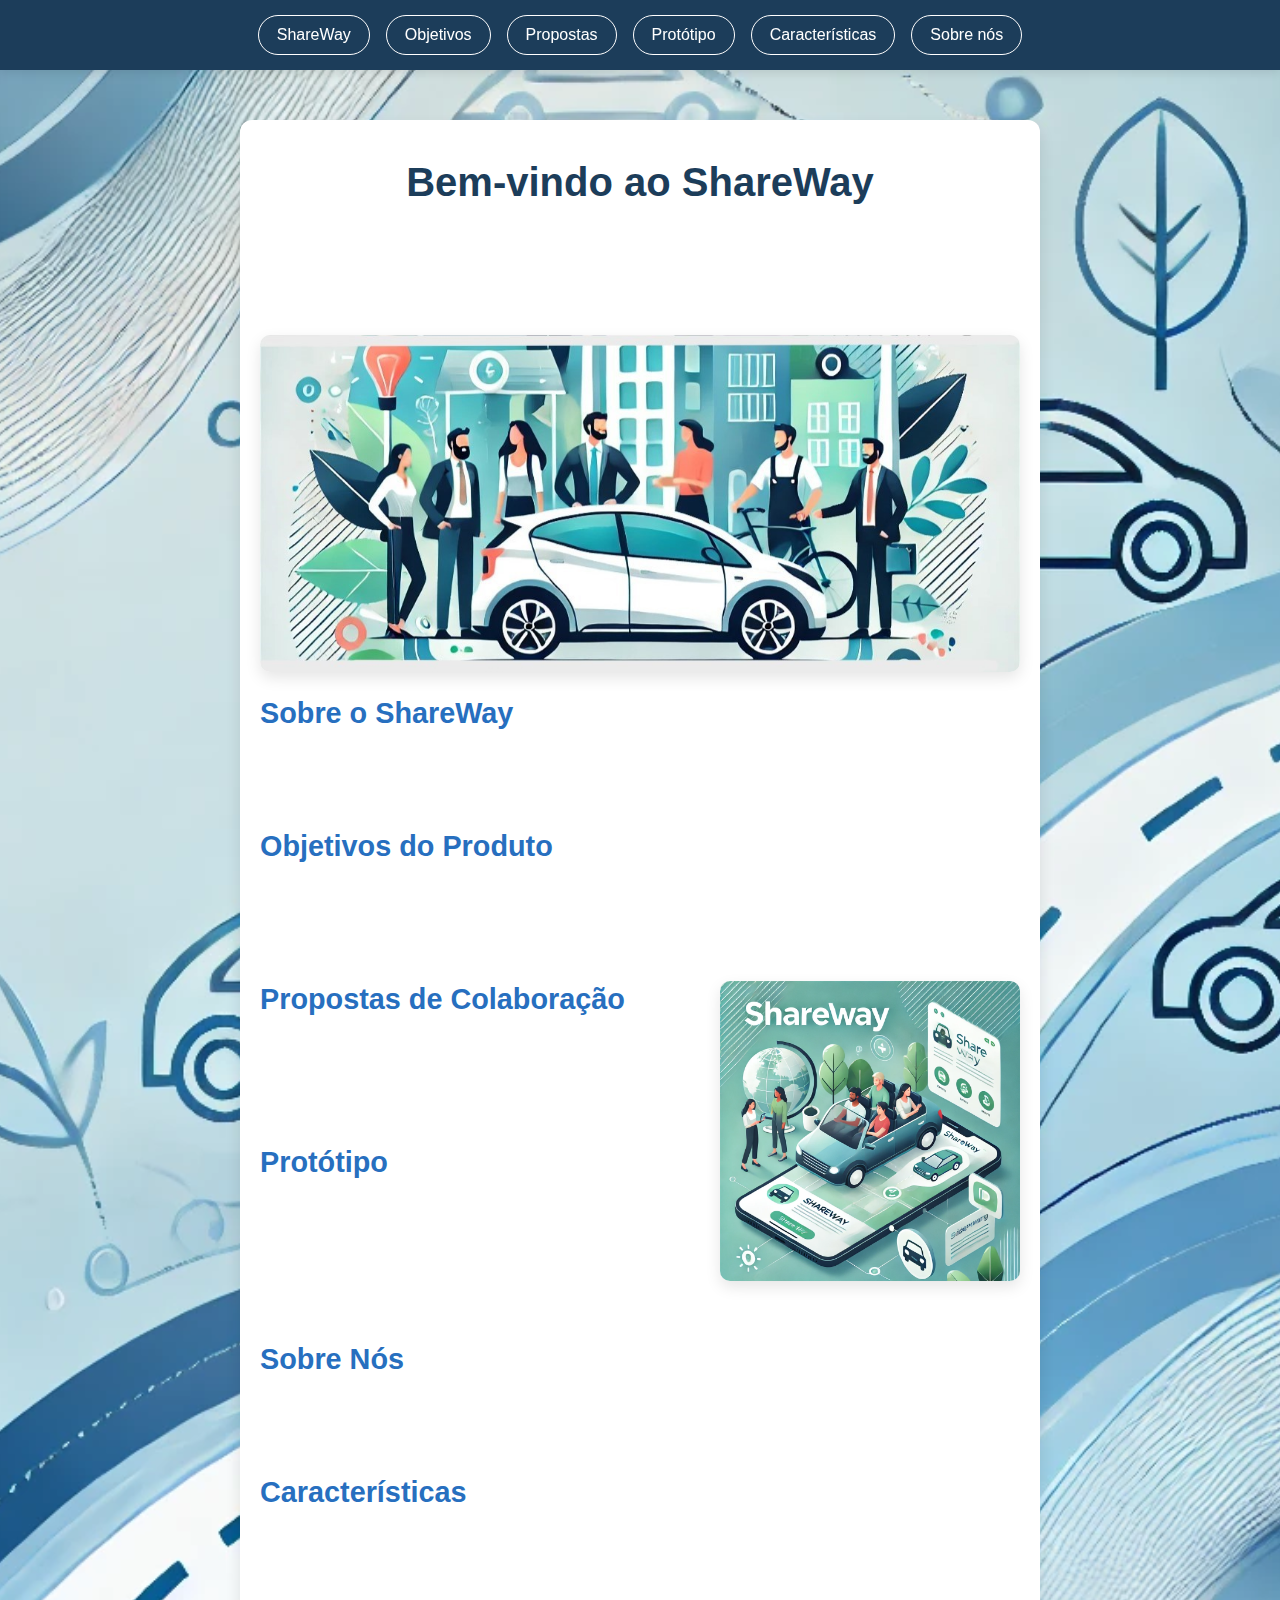
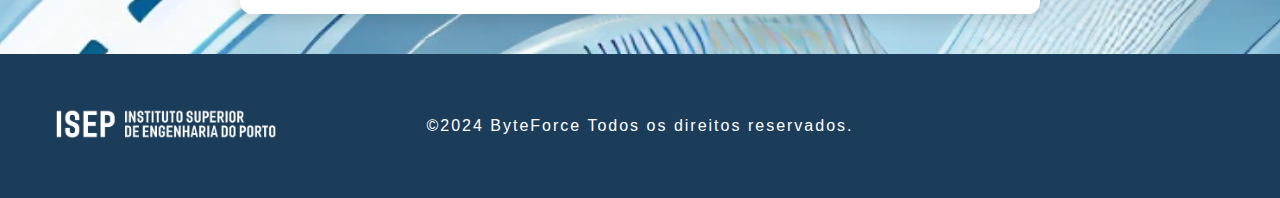
<file: index.html>
<!DOCTYPE html>
<html lang="pt">
  <head>
    <meta charset="UTF-8" />
    <meta name="viewport" content="width=device-width, initial-scale=1.0" />
    <title>ByteForce | Home</title>
    <link rel="stylesheet" href="style.css" />
  </head>

  <body>
    <div class="navbar">
      <a href="ShareWay.html"><button>ShareWay</button></a>
      <a href="objetivo.html"><button>Objetivos</button></a>
      <a href="reciprocidade.html"><button>Propostas</button></a>
      <a href="prototipo.html"><button>Protótipo</button></a>
      <a href="caracteristicas.html"><button>Características</button></a>
      <a href="sobrenos.html"><button>Sobre nós</button></a>
    </div>

    <div class="content">
      <h1>Bem-vindo ao ShareWay</h1>
      <p>
        O ShareWay é um projeto desenvolvido por estudantes de Engenharia Informática do Instituto Superior de Engenharia do Porto (ISEP). 
        O objetivo é criar uma plataforma de carpooling que promova a mobilidade sustentável, a economia 
        colaborativa e o fortalecimento das comunidades.
      </p>
      <img src="../images/imagem 1.jpg" alt="Imagem ilustrativa do projeto" class="center-image" />

      <h2>Sobre o ShareWay</h2>
      <p>
        A plataforma oferece uma solução prática e ecológica, permitindo a partilha de viagens, reduzindo custos, trânsito e impacto ambiental. 
        Saiba mais na secção <a href="ShareWay.html">ShareWay</a>.
      </p>

      <h2>Objetivos do Produto</h2>
      <p>
        Queremos diminuir o trânsito, reduzir as emissões de carbono e fortalecer o sentido de comunidade. 
        Consulte <a href="objetivo.html">Objetivos do Produto</a> para conhecer as nossas metas e visão.
      </p>

      <div class="text-image-container">
        <div class="text-content">

          <h2>Propostas de Colaboração</h2>
          <p>
            Disponibilizamos opções de colaboração para utilizadores com ou sem veículo. 
            Saiba como participar na secção <a href="reciprocidade.html">Propostas.</a>
          </p>

          <h2>Protótipo</h2>
          <p>
            Disponibilizamos também uma pequena pré-visualização de como iria ser o nosso protótipo, 
            para saber mais aceda a <a href="prototipo.html">Protótipo</a>.
          </p>
        </div>
        <img src="../images/imagem 4.webp" alt="Imagem ilustrando colaboração" class="side-image" />
      </div>

      <h2>Sobre Nós</h2>
      <p>
        Somos a ByteForce, uma equipa focada no desenvolvimento de soluções tecnológicas inovadoras. 
        Conheça mais na secção <a href="sobrenos.html">Sobre nós</a>.
      </p>

      <h2>Características</h2>
      <p>
        Descubra as funcionalidades e vantagens da nossa plataforma na secção <a href="caracteristicas.html">Características</a>.
      </p>
    </div>
  </body>

  <footer class="footer">
    <ul>
      <li class="center-text">
        ©2024 ByteForce Todos os direitos reservados.
      </li>
      <li class="right-image">
        <img
          src="../images/isep_wordmark_expanded_white.png"
          height="80px"
          width="271.5px"
        />
      </li>
    </ul>
  </footer>
</html>
</file>
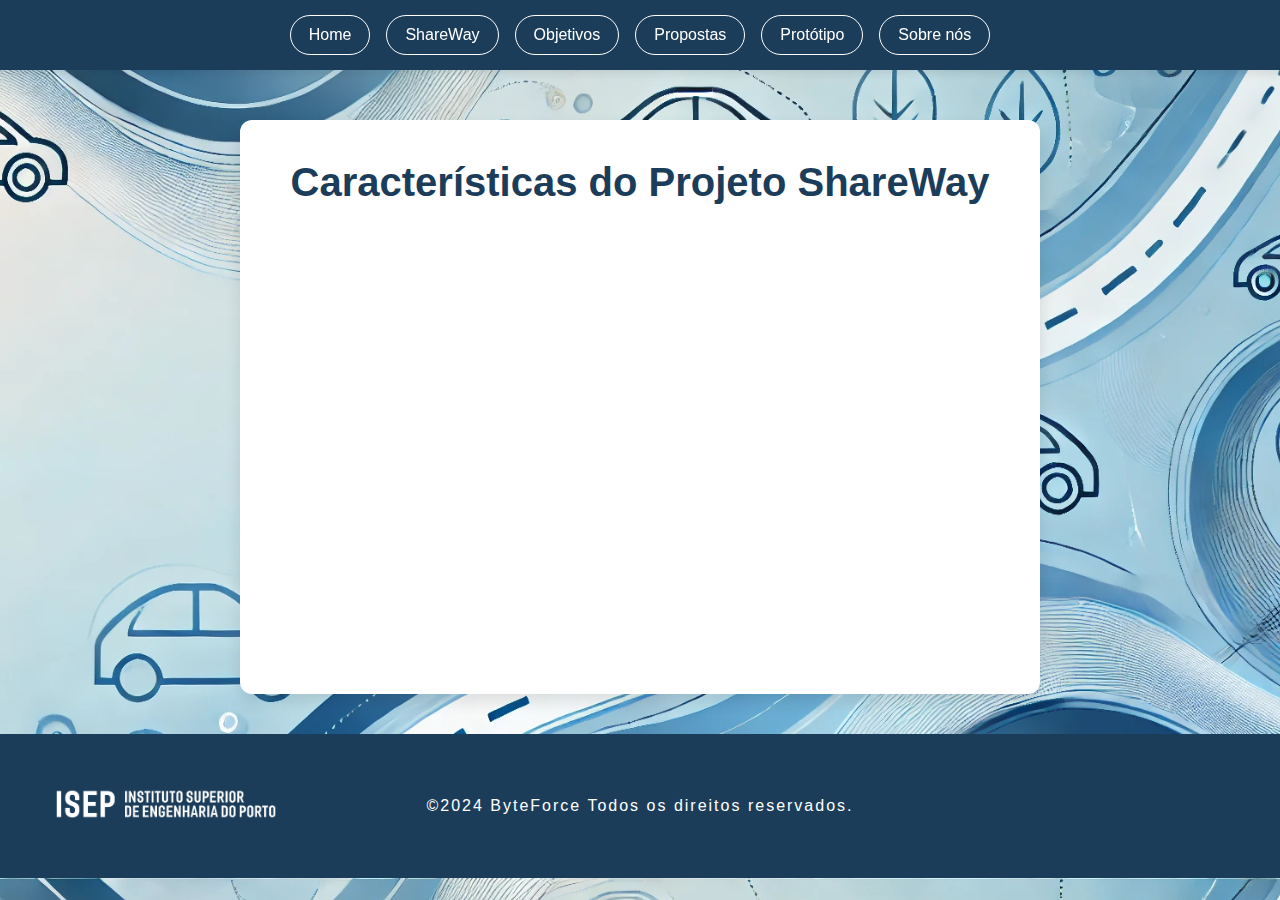
<file: caracteristicas.html>
<!DOCTYPE html>
<html>

<head>
    <meta charset="UTF-8">
    <title>ShareWay/Características</title>
    <link rel="stylesheet" href="style.css">
</head>

<body>
    <div class="navbar">
        <a href="index.html"><button>Home</button></a>
        <a href="ShareWay.html"><button>ShareWay</button></a>
        <a href="objetivo.html"><button>Objetivos</button></a>
        <a href="reciprocidade.html"><button>Propostas</button></a>
        <a href="prototipo.html"><button>Protótipo</button></a>
        <a href="sobrenos.html"><button>Sobre nós</button></a>
    </div>

    <div class="content">
        <h1>Características do Projeto ShareWay</h1>
        <p>
            <strong>Plataforma Mobile</strong>: Conexão entre utilizadores para compartilharem boleias, com registro, localização, planeamento de rotas, avaliações e notificações em tempo real.
        </p>
        <p>
            <strong>Otimização de boleias</strong>: Algoritmos para organizar boleias de forma eficiente, tendo em conta rotas, número de passageiros, horários e locais.
        </p>
        <p>
            <strong>Inteligência Artificial</strong>: Sugestões personalizadas de boleias com base no histórico e preferências dos utilizadores, além de previsão de procura.
        </p>
        <p>
            <strong>Segurança e Privacidade</strong>: Verificações rigorosas para motoristas, como confirmação de identidade com reconhecimento facial, histórico de avaliações 
            e verificação de antecedentes. Criptografia e políticas de privacidade asseguram a proteção dos dados dos utilizadores.
        </p>
        <p>
            <strong>Escalabilidade na Nuvem</strong>: Arquitetura distribuída para suportar um grande número de utilizadores, garantindo fiabilidade e eficiência.
        </p>
    </div>
</body>
<footer class="footer">
    <ul>
        <li class="center-text">©2024 ByteForce Todos os direitos reservados.</li>
        <li class="right-image"><img src="../images/isep_wordmark_expanded_white.png" height="80px" width="271.5px"></li>
    </ul>
</footer>

</html>
</file>
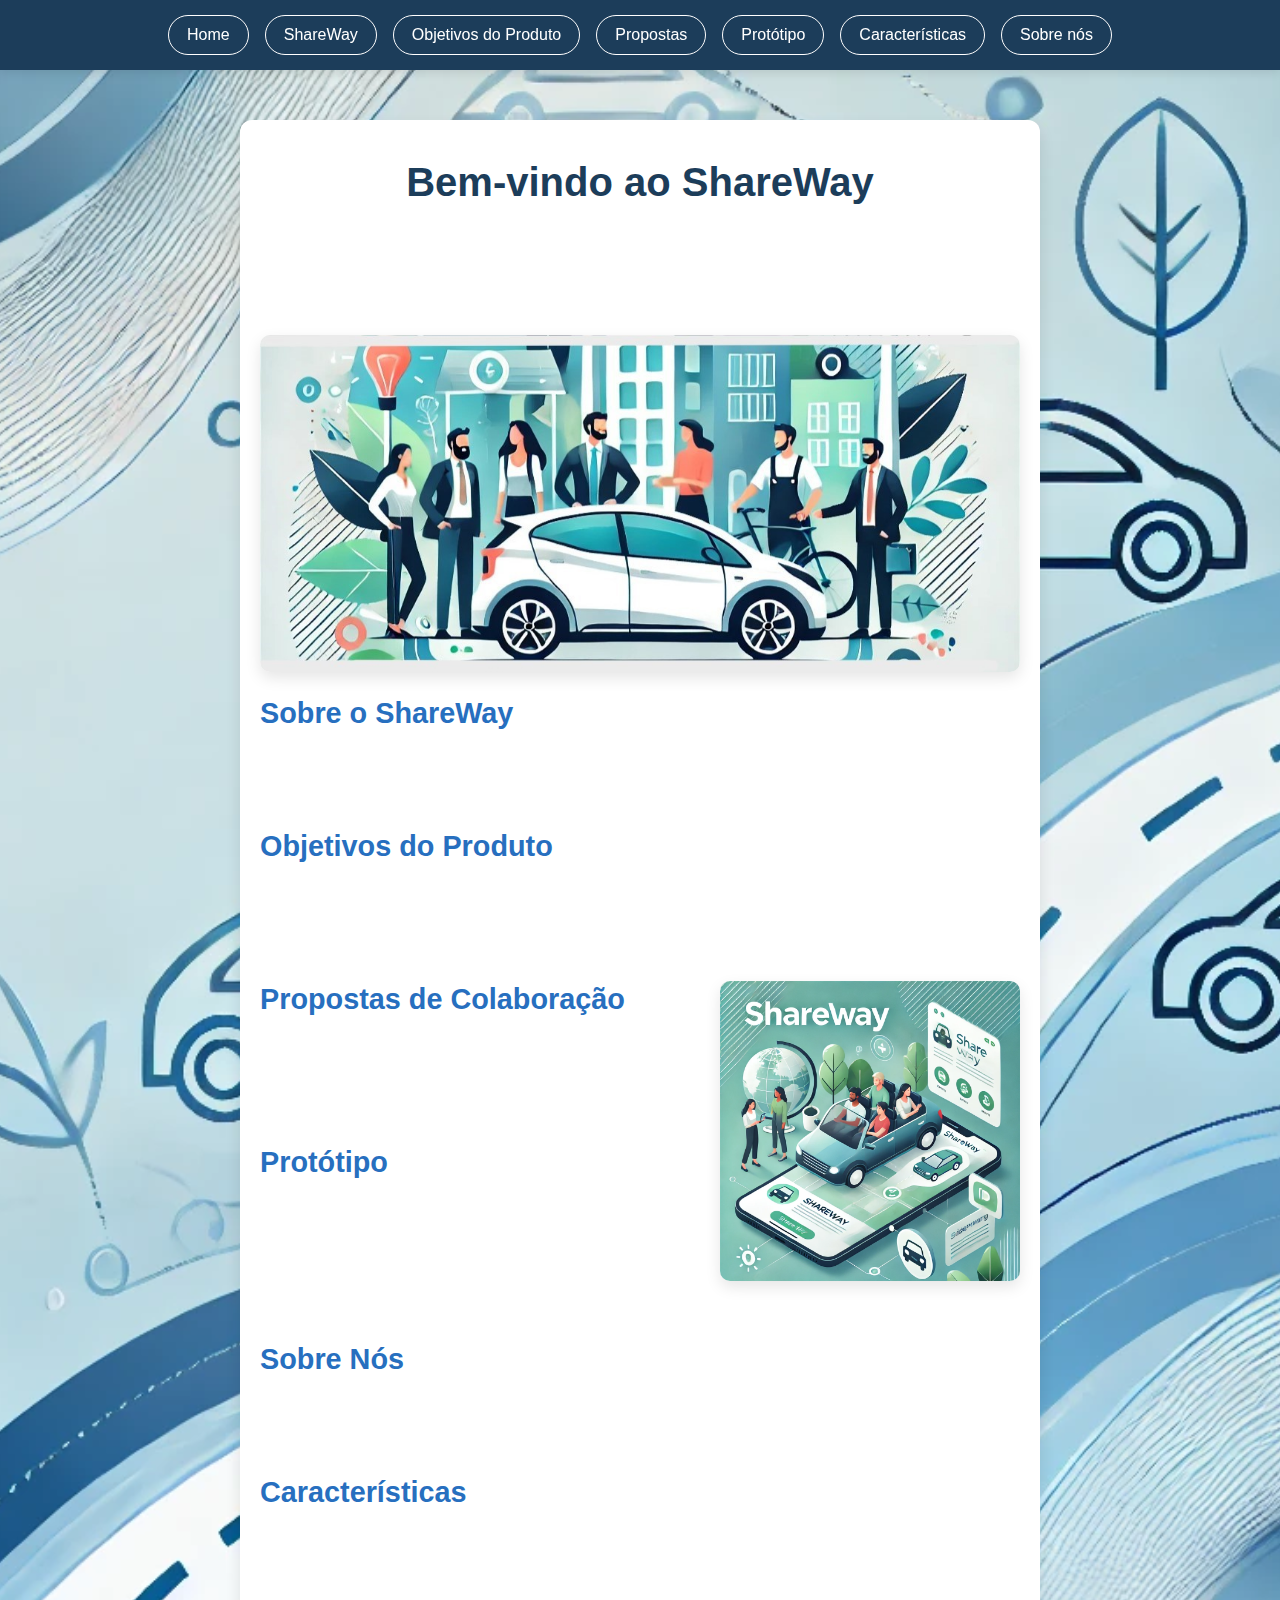
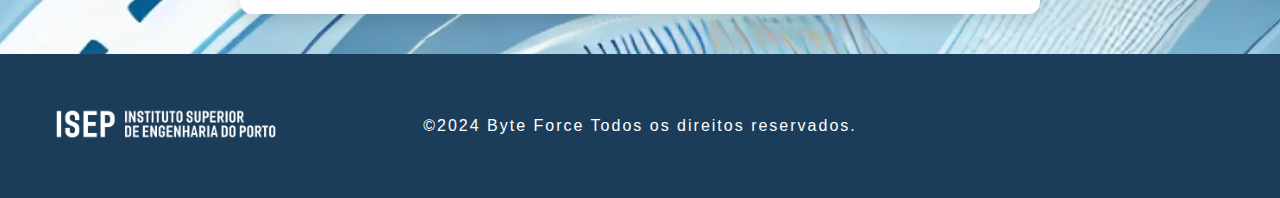
<file: home.html>
<!DOCTYPE html>
<html lang="pt">
  <head>
    <meta charset="UTF-8" />
    <meta name="viewport" content="width=device-width, initial-scale=1.0" />
    <title>ByteForce | Home</title>
    <link rel="stylesheet" href="style.css" />
  </head>

  <body>
    <div class="navbar">
      <a href="home.html"><button>Home</button></a>
      <a href="ShareWay.html"><button>ShareWay</button></a>
      <a href="objetivo.html"><button>Objetivos do Produto</button></a>
      <a href="reciprocidade.html"><button>Propostas</button></a>
      <a href="prototipo.html"><button>Protótipo</button></a>
      <a href="caracteristicas.html"><button>Características</button></a>
      <a href="sobrenos.html"><button>Sobre nós</button></a>
    </div>

    <div class="content">
      <h1>Bem-vindo ao ShareWay</h1>
      <p>
        O ShareWay é um projeto desenvolvido por estudantes de Engenharia Informática do Instituto Superior de Engenharia do Porto (ISEP). 
        O objetivo é criar uma plataforma de carpooling que promova a mobilidade sustentável, a economia 
        colaborativa e o fortalecimento das comunidades.
      </p>
      <img src="../images/imagem 1.jpg" alt="Imagem ilustrativa do projeto" class="center-image" />

      <h2>Sobre o ShareWay</h2>
      <p>
        A plataforma oferece uma solução prática e ecológica, permitindo a partilha de viagens, reduzindo custos, trânsito e impacto ambiental. 
        Saiba mais na secção <a href="ShareWay.html">ShareWay</a>.
      </p>

      <h2>Objetivos do Produto</h2>
      <p>
        Queremos diminuir o trânsito, reduzir as emissões de carbono e fortalecer o sentido de comunidade. 
        Consulte <a href="objetivo.html">Objetivos do Produto</a> para conhecer as nossas metas e visão.
      </p>

      <div class="text-image-container">
        <div class="text-content">

          <h2>Propostas de Colaboração</h2>
          <p>
            Disponibilizamos opções de colaboração para utilizadores com ou sem veículo. 
            Saiba como participar na secção <a href="reciprocidade.html">Propostas.</a>
          </p>

          <h2>Protótipo</h2>
          <p>
            Disponibilizamos também uma pequena pré-visualização de como iria ser o nosso protótipo, 
            para saber mais aceda a <a href="prototipo.html">Protótipo</a>.
          </p>
        </div>
        <img src="../images/imagem 4.webp" alt="Imagem ilustrando colaboração" class="side-image" />
      </div>

      <h2>Sobre Nós</h2>
      <p>
        Somos a ByteForce, uma equipa focada no desenvolvimento de soluções tecnológicas inovadoras. 
        Conheça mais na secção <a href="sobrenos.html">Sobre nós</a>.
      </p>

      <h2>Características</h2>
      <p>
        Descubra as funcionalidades e vantagens da nossa plataforma na secção <a href="caracteristicas.html">Características</a>.
      </p>
    </div>
  </body>

  <footer class="footer">
    <ul>
      <li class="center-text">
        ©2024 Byte Force Todos os direitos reservados.
      </li>
      <li class="right-image">
        <img
          src="../images/isep_wordmark_expanded_white.png"
          height="80px"
          width="271.5px"
        />
      </li>
    </ul>
  </footer>
</html>
</file>
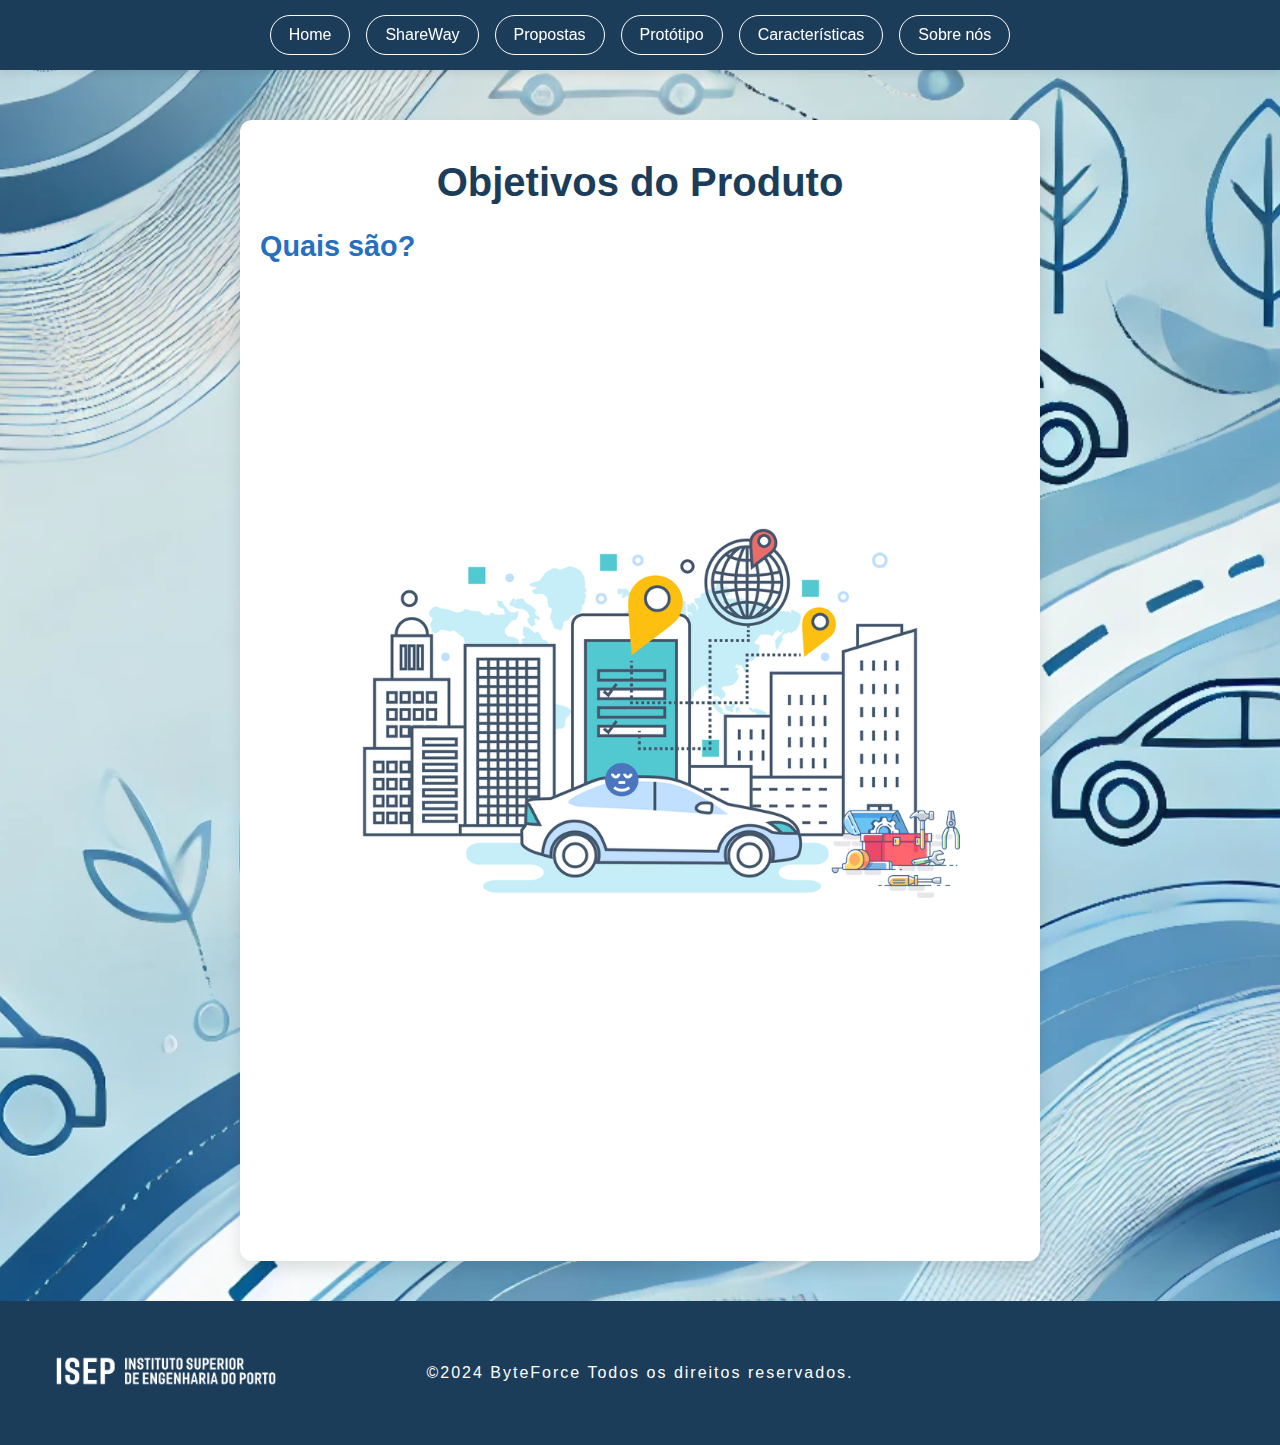
<file: objetivo.html>
<!DOCTYPE html>
<html lang="pt">

<head>
    <meta charset="UTF-8">
    <meta name="viewport" content="width=device-width, initial-scale=1.0">
    <title>ByteForce | Objetivo</title>
    <link rel="stylesheet" href="style.css">
</head>

<body>
    <div class="navbar">
        <a href="index.html"><button>Home</button></a>
        <a href="ShareWay.html"><button>ShareWay</button></a>
        <a href="reciprocidade.html"><button>Propostas</button></a>
        <a href="prototipo.html"><button>Protótipo</button></a>
        <a href="caracteristicas.html"><button>Características</button></a>
        <a href="sobrenos.html"><button>Sobre nós</button></a>
    </div>

    <div class="content">
        <h1>Objetivos do Produto</h1>
        <h2>Quais são?</h2>
            <p>
                <strong>Atender comunidades específicas</strong>: Focar em trajetos curtos e recorrentes, como os realizados para universidades, empresas e outras comunidades locais, promovendo soluções personalizadas para o dia-a-dia.
            </p>
            <p>
                <strong>Reduzir o trânsito e o impacto ambiental</strong>: Diminuir o número de carros nas ruas ao incentivar o compartilhamento de viagens, reduzindo o congestionamento e as emissões de carbono.
            </p>
            <img src="../images/imagem 3.png" alt="Imagem ilustrando colaboração" width="760px" height="auto"/>
            <p>
                <strong>Oferecer uma alternativa económica e colaborativa</strong>: Facilitar deslocações através da troca de carros/motorista entre os utilizadores, eliminando custos diretos e promovendo uma solução acessível e justa para todos.
            </p>
            <p>
                <strong>Melhorar a qualidade de vida</strong>: Reduzir o tempo perdido no trânsito, permitindo que os utilizadores aproveitem melhor o seu tempo para atividades pessoais ou profissionais.
            </p>
            <p>
                <strong>Promover interações</strong>: Transformar viagens em momentos de interação e apoio mútuo, criando um sentido de comunidade entre os utilizadores.
            </p>
    </div>
</body>
<footer class="footer">
    <ul>
        <li class="center-text">©2024 ByteForce Todos os direitos reservados.</li>
        <li class="right-image"><img src="../images/isep_wordmark_expanded_white.png" height="80px" width="271.5px"></li>
    </ul>
</footer>

</html>
</file>
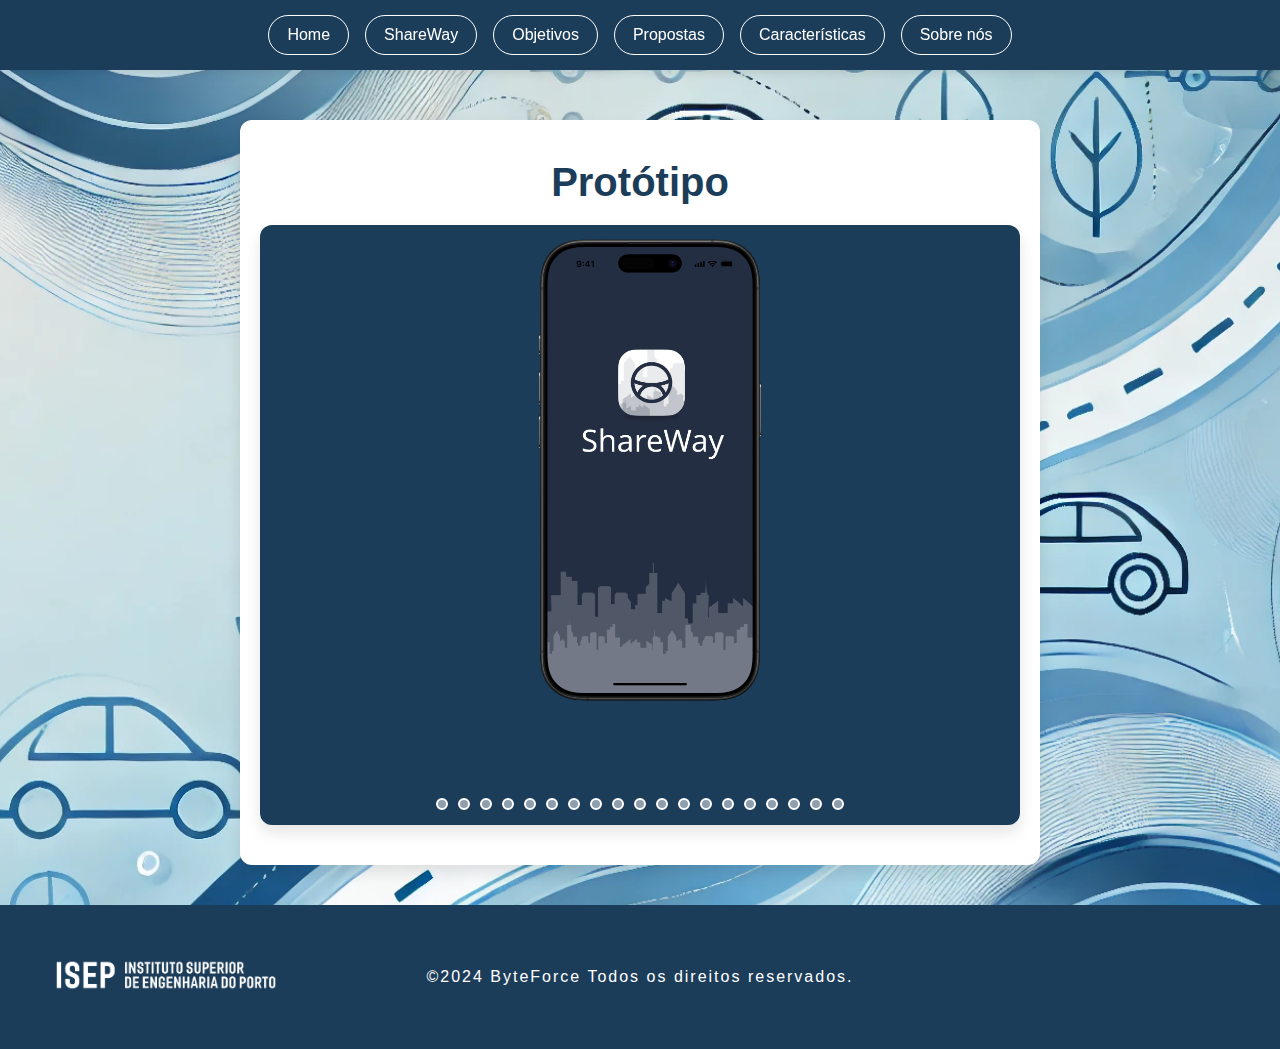
<file: prototipo.html>
<!DOCTYPE html>
<html>

<head>
    <meta charset="UTF-8">
    <title>ShareWay/Financiamento</title>
    <link rel="stylesheet" href="style.css">
</head>

<body>
    <div class="navbar">
        <a href="index.html"><button>Home</button></a>
        <a href="ShareWay.html"><button>ShareWay</button></a>
        <a href="objetivo.html"><button>Objetivos</button></a>
        <a href="reciprocidade.html"><button>Propostas</button></a>
        <a href="caracteristicas.html"><button>Características</button></a>
        <a href="sobrenos.html"><button>Sobre nós</button></a>
    </div>

    <div class="content">
        <h1>Protótipo</h1>
        <div class="carousel">
            <input type="radio" name="carousel" id="item1" checked>
            <input type="radio" name="carousel" id="item2">
            <input type="radio" name="carousel" id="item3">
            <input type="radio" name="carousel" id="item4">
            <input type="radio" name="carousel" id="item5">
            <input type="radio" name="carousel" id="item6">
            <input type="radio" name="carousel" id="item7">
            <input type="radio" name="carousel" id="item8">
            <input type="radio" name="carousel" id="item9">
            <input type="radio" name="carousel" id="item10">
            <input type="radio" name="carousel" id="item11">
            <input type="radio" name="carousel" id="item12">
            <input type="radio" name="carousel" id="item13">
            <input type="radio" name="carousel" id="item14">
            <input type="radio" name="carousel" id="item15">
            <input type="radio" name="carousel" id="item16">
            <input type="radio" name="carousel" id="item17">
            <input type="radio" name="carousel" id="item18">
            <input type="radio" name="carousel" id="item19">

            
            <div class="carousel-container">
                <div class="carousel-item"><img src="../images/Tela Inicial.png" alt="Imagem 1"></div>
                <div class="carousel-item"><img src="../images/Pedir Boleia.png" alt="Imagem 2"></div>
                <div class="carousel-item"><img src="../images/Nice to meet you.png" alt="Imagem 3"></div>
                <div class="carousel-item"><img src="../images/Sign Up.png" alt="Imagem 4"></div>
                <div class="carousel-item"><img src="../images/Sign In.png" alt="Imagem 5"></div>
                <div class="carousel-item"><img src="../images/Home.png" alt="Imagem 6"></div>
                <div class="carousel-item"><img src="../images/Choose Vehicle Type.png" alt="Imagem 7"></div>
                <div class="carousel-item"><img src="../images/GRupo.png" alt="Imagem 8"></div>
                <div class="carousel-item"><img src="../images/Select Driver.png" alt="Imagem 9"></div>
                <div class="carousel-item"><img src="../images/My account.png" alt="Imagem 10"></div>
                <div class="carousel-item"><img src="../images/Side bar.png" alt="Imagem 11"></div>
                <div class="carousel-item"><img src="../images/Chat.png" alt="Imagem 12"></div>
                <div class="carousel-item"><img src="../images/Notificações.png" alt="Imagem 13"></div>
                <div class="carousel-item"><img src="../images/Doação.png" alt="Imagem 14"></div>
                <div class="carousel-item"><img src="../images/Convidar Amigos.png" alt="Imagem 15"></div>
                <div class="carousel-item"><img src="../images/Wallet.png" alt="Imagem 16"></div>
                <div class="carousel-item"><img src="../images/Boleias.png" alt="Imagem 17"></div>
                <div class="carousel-item"><img src="../images/Carro.png" alt="Imagem 18"></div>
                <div class="carousel-item"><img src="../images/Método Pagamento.png" alt="Imagem 19"></div>
            </div>
        
            <div class="carousel-controls">
                <label for="item1" class="control"></label>
                <label for="item2" class="control"></label>
                <label for="item3" class="control"></label>
                <label for="item4" class="control"></label>
                <label for="item5" class="control"></label>
                <label for="item6" class="control"></label>
                <label for="item7" class="control"></label>
                <label for="item8" class="control"></label>
                <label for="item9" class="control"></label>
                <label for="item10" class="control"></label>
                <label for="item11" class="control"></label>
                <label for="item12" class="control"></label>
                <label for="item13" class="control"></label>
                <label for="item14" class="control"></label>
                <label for="item15" class="control"></label>
                <label for="item16" class="control"></label>
                <label for="item17" class="control"></label>
                <label for="item18" class="control"></label>
                <label for="item19" class="control"></label>
            </div>
        </div>
    </div>
</body>
<footer class="footer">
    <ul>
        <li class="center-text">©2024 ByteForce Todos os direitos reservados.</li>
        <li class="right-image"><img src="../images/isep_wordmark_expanded_white.png" height="80px" width="271.5px"></li>
    </ul>
</footer>

</html>
</file>
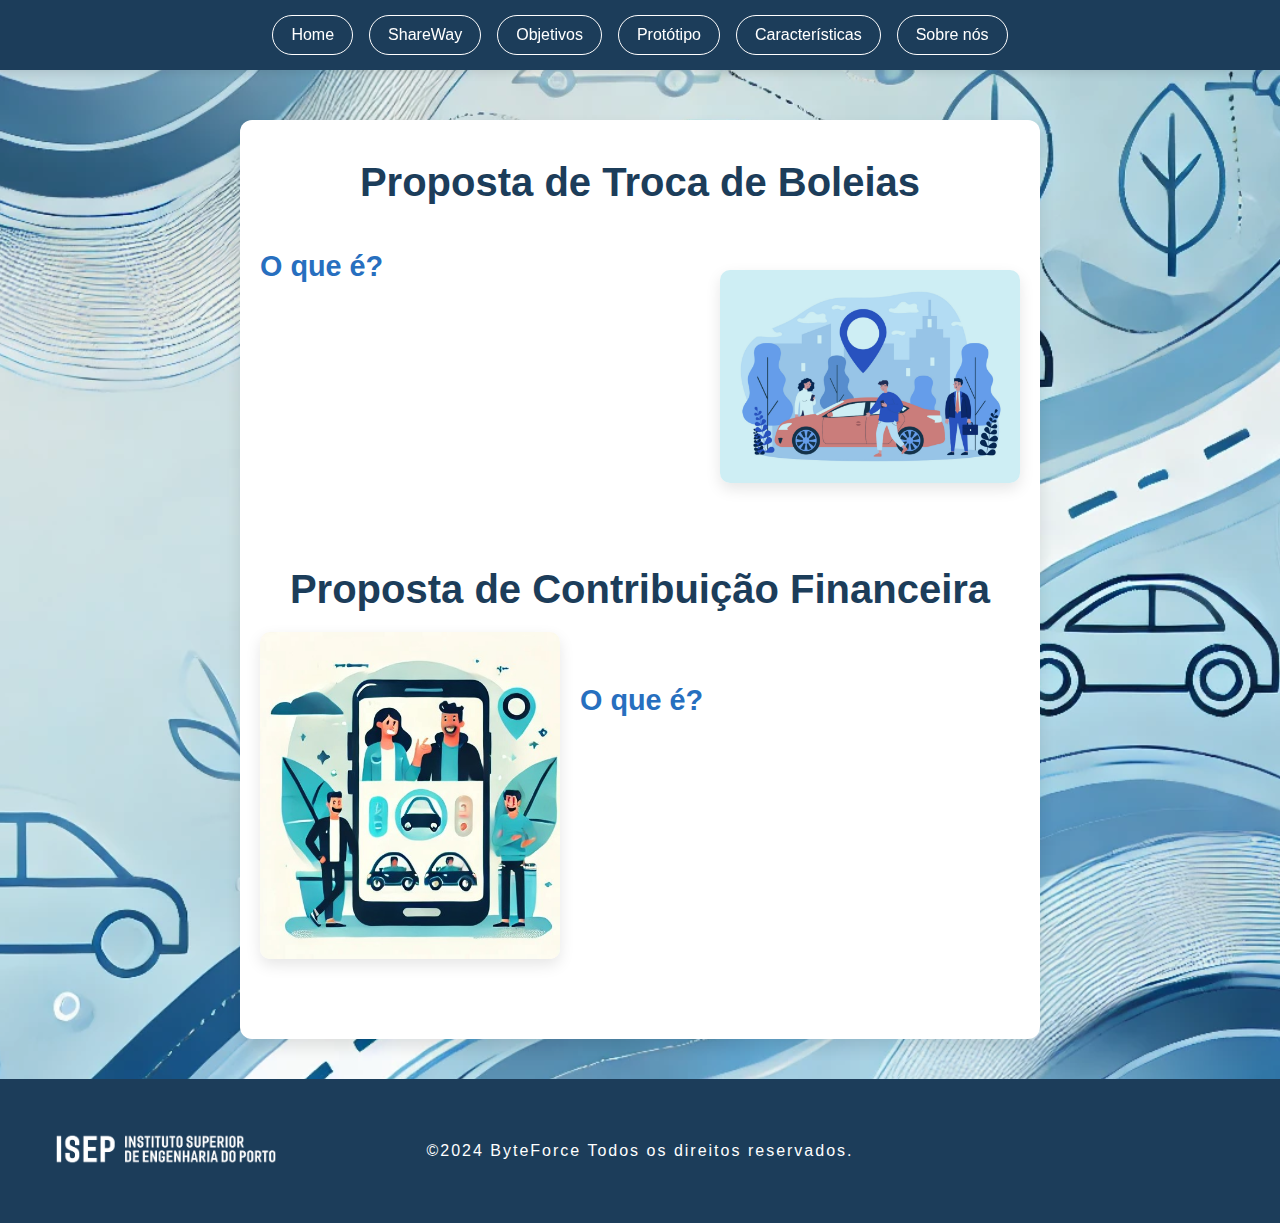
<file: reciprocidade.html>
<!DOCTYPE html>
<html>

<head>
    <meta charset="UTF-8">
    <title>ShareWay/Reciprocidade</title>
    <link rel="stylesheet" href="style.css">
</head>

<body>
    <div class="navbar">
        <a href="index.html"><button>Home</button></a>
        <a href="ShareWay.html"><button>ShareWay</button></a>
        <a href="objetivo.html"><button>Objetivos</button></a>
        <a href="prototipo.html"><button>Protótipo</button></a>
        <a href="caracteristicas.html"><button>Características</button></a>
        <a href="sobrenos.html"><button>Sobre nós</button></a>
    </div>

    <div class="content">
        <h1>Proposta de Troca de Boleias</h1>
        <div class="text-image-container">
            <div class="text-content">
                <h2>O que é?</h2>
                <p>
                    Este modelo incentiva a reciprocidade, permitindo que utilizadores com veículo contribuam como motoristas depois de beneficiarem de boleias. 
                    O sistema oferece até 2 viagens sem a necessidade de oferecer o carro, promovendo um ciclo justo e equilibrado de partilha. Para quem não tem veículo, 
                    existe uma alternativa que assegura a contribuição de todos.
                </p>
            </div>
            <img src="../images/imagem 7.webp" alt="Imagem ilustrando colaboração" class="side-image" />
        </div>
        <h1>Proposta de Contribuição Financeira</h1>
        <div class="text-image-container">
            <img src="../images/imagem 8.jpg" alt="Imagem ilustrando colaboração" class="side-image" />
            <div class="text-content">
                <h2>O que é?</h2>
                <p>
                    Destinada a utilizadores sem carro, esta proposta permite que contribuam financeiramente com uma pequena quantia para apoiar as despesas de combustível e desgaste material. 
                    Assim, todos podem participar de forma justa e ativa, mesmo sem disponibilizar boleias.
                </p>
            </div>
        </div>
    </div>
</body>
<footer class="footer">
    <ul>
        <li class="center-text">©2024 ByteForce Todos os direitos reservados.</li>
        <li class="right-image"><img src="../images/isep_wordmark_expanded_white.png" height="80px" width="271.5px"></li>
    </ul>
</footer>

</html>
</file>
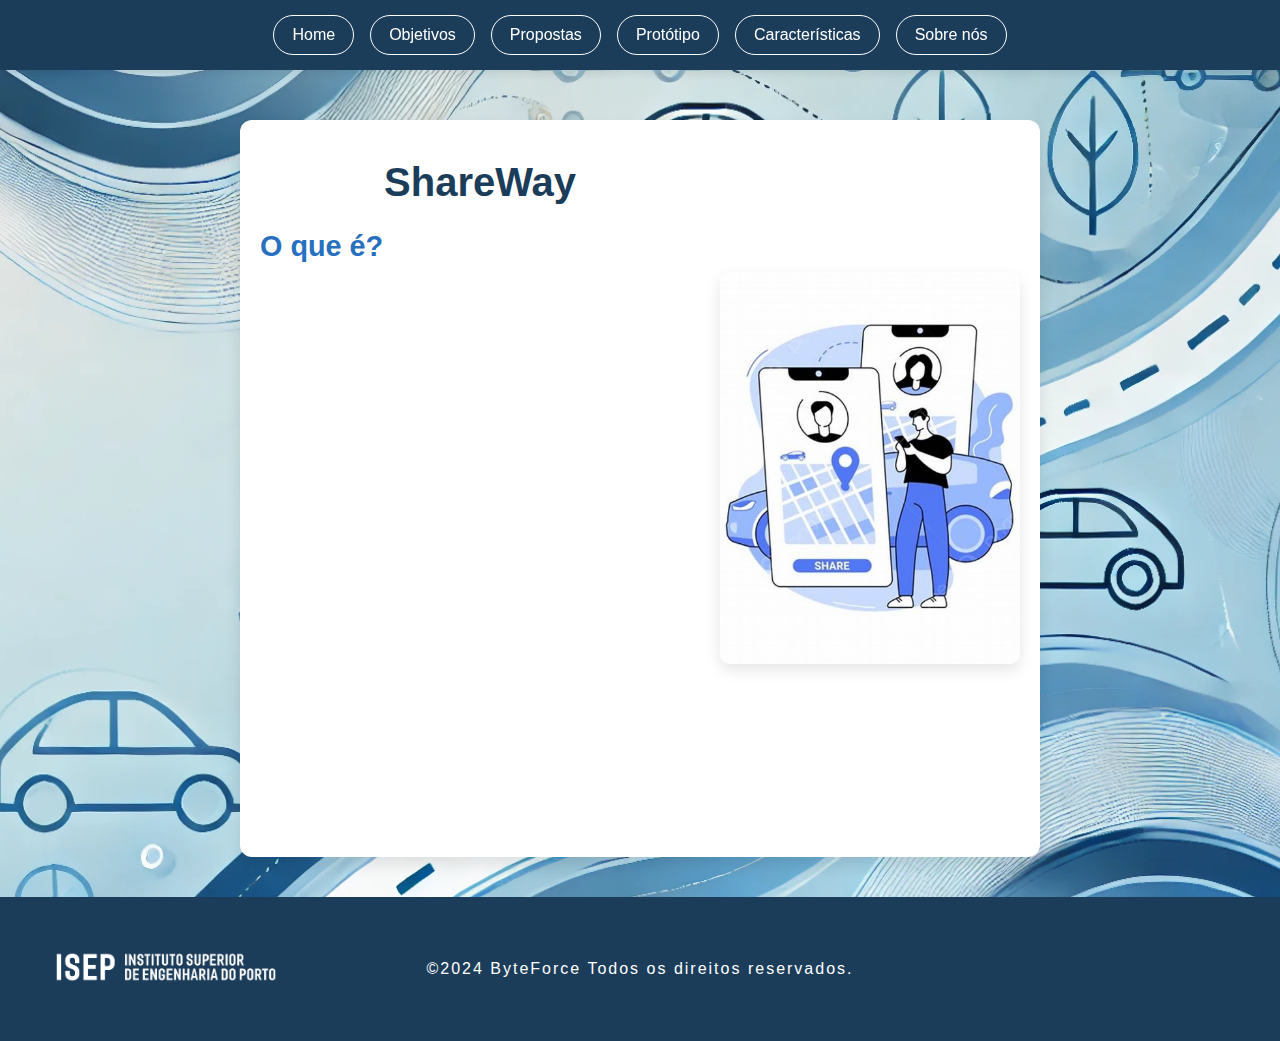
<file: ShareWay.html>
<!DOCTYPE html>
<html>

<head>
    <meta charset="UTF-8">
    <title>ByteForce/ShareWay</title>
    <link rel="stylesheet" href="style.css">
</head>

<body>
    <div class="navbar">
        <a href="index.html"><button>Home</button></a>
        <a href="objetivo.html"><button>Objetivos</button></a>
        <a href="reciprocidade.html"><button>Propostas</button></a>
        <a href="prototipo.html"><button>Protótipo</button></a>
        <a href="caracteristicas.html"><button>Características</button></a>
        <a href="sobrenos.html"><button>Sobre nós</button></a>
    </div>

    <div class="content">
    <div class="text-image-container">
        <div class="text-content">
            <h1>ShareWay</h1>
            <h2>O que é?</h2>
            <p>
                O ShareWay é uma solução de mobilidade sustentável que permite a partilha de viagens entre pessoas com destinos semelhantes, reduzindo custos, trânsito e impacto ambiental. Numa altura em que conveniência, economia e responsabilidade ambiental são prioritárias, o ShareWay surge como uma alternativa prática ao transporte individual.
                <br><br>
                Este serviço é ideal para trabalhadores, estudantes e qualquer pessoa que se desloque regularmente ou ocasionalmente. Ao partilhar viagens, os utilizadores podem dividir despesas como combustível e portagens, beneficiando de deslocações mais confortáveis e menos stressantes. Além disso, o ShareWay promove a criação de uma comunidade colaborativa, ampliando o convívio e as redes de contactos entre passageiros.
            </p>
        </div>
        <img src="../images/image 6.jpg" alt="Imagem ilustrando colaboração" class="side-image" />
      </div>
    </div>
</body>
<footer class="footer">
    <ul>
        <li class="center-text">©2024 ByteForce Todos os direitos reservados.</li>
        <li class="right-image"><img src="../images/isep_wordmark_expanded_white.png" height="80px" width="271.5px"></li>
    </ul>
</footer>

</html>
</file>
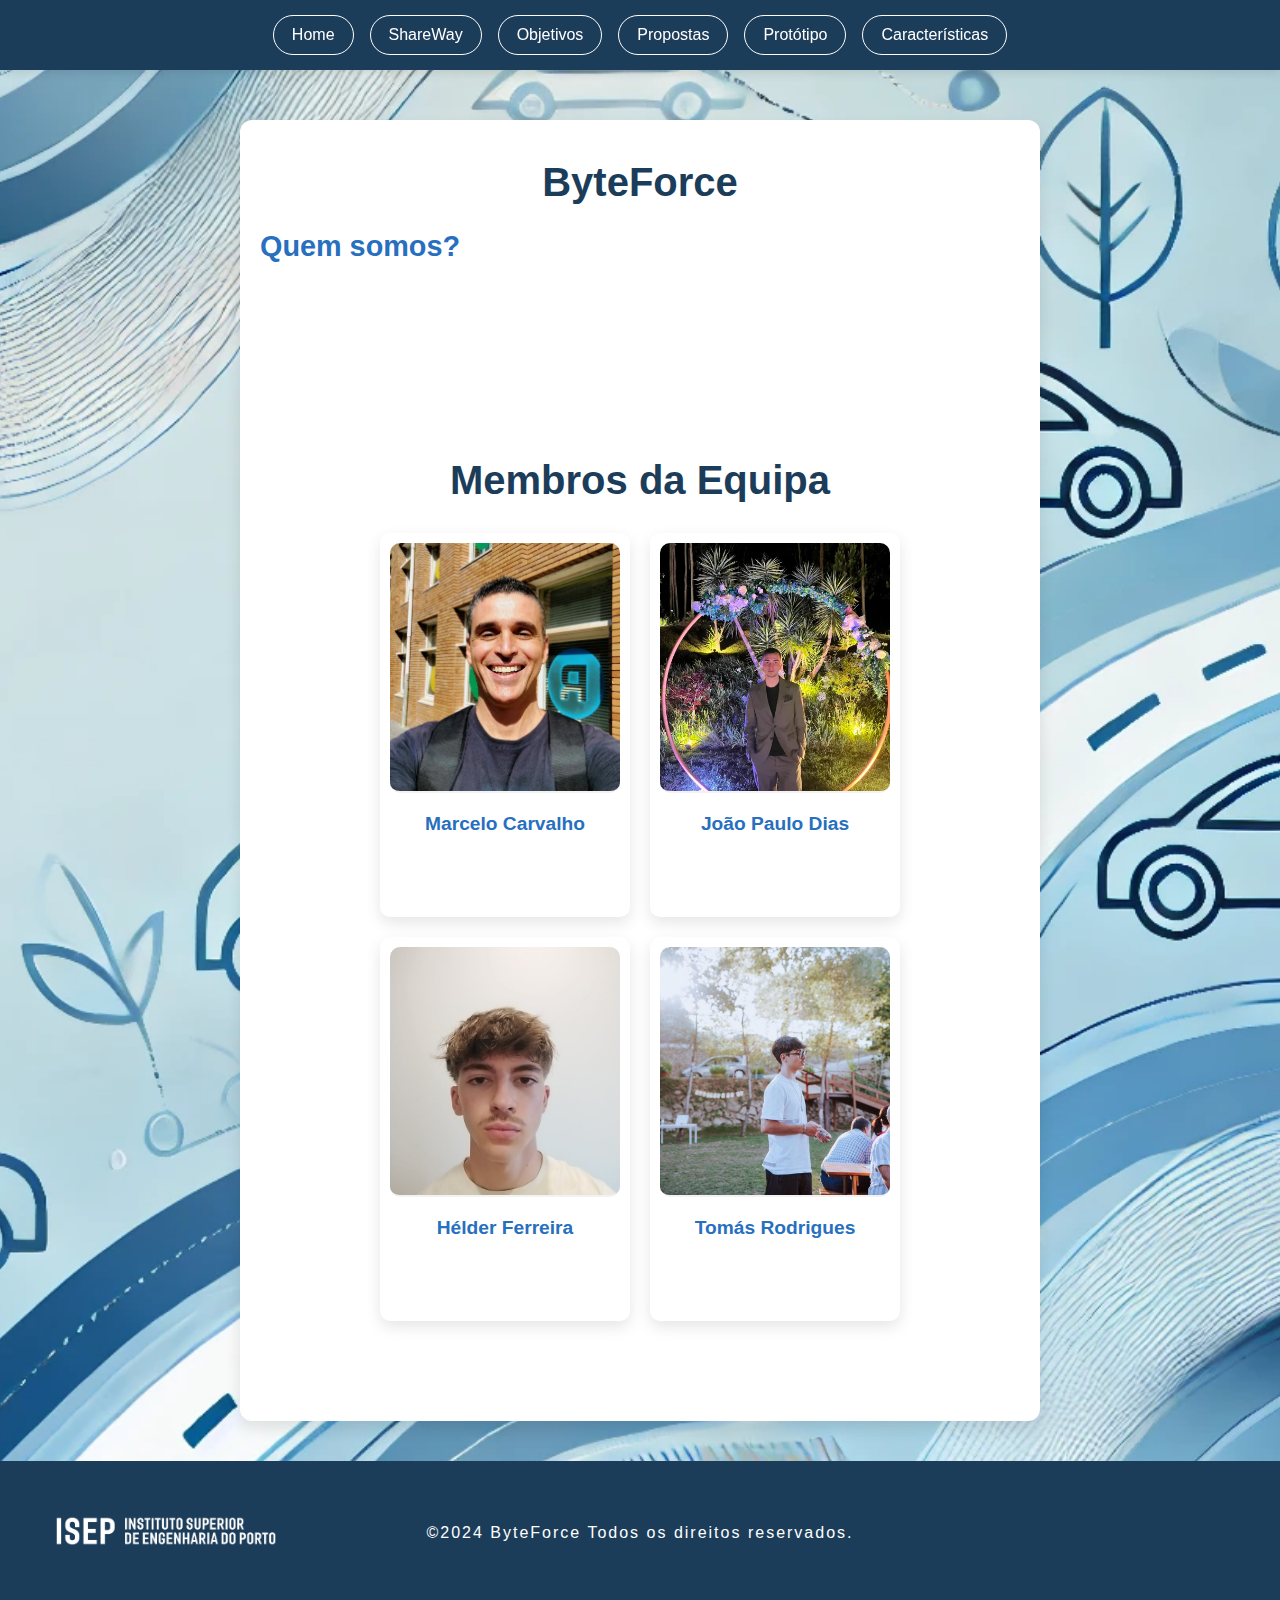
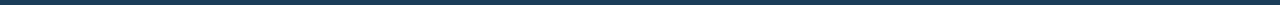
<file: sobrenos.html>
<!DOCTYPE html>
<html>

<head>
    <meta charset="UTF-8">
    <title>ByteForce/SobreNos</title>
    <link rel="stylesheet" href="style.css">
</head>

<body>
    <div class="navbar">
        <a href="index.html"><button>Home</button></a>
        <a href="ShareWay.html"><button>ShareWay</button></a>
        <a href="objetivo.html"><button>Objetivos</button></a>
        <a href="reciprocidade.html"><button>Propostas</button></a>
        <a href="prototipo.html"><button>Protótipo</button></a>
        <a href="caracteristicas.html"><button>Características</button></a>
    </div>

    <div class="content">
        <h1>ByteForce</h1>
        <h2>Quem somos?</h2>
        <p>
            A ByteForce é composta por estudantes da Licenciatura em Engenharia Informática (LEI) do Instituto Superior de Engenharia do Porto (ISEP), 
            unidos pela paixão pela tecnologia e inovação. No contexto da Unidade Curricular de LAPR1, desenvolvemos um projeto que espelha o nosso 
            compromisso com a aprendizagem prática e a criação de soluções eficazes e inovadoras.
        </p>
        <div class="team-section">
            <h1>Membros da Equipa</h1>
            <div class="team-container">
                <div class="team-member">
                    <img src="../images/Marcelo.webp" alt="Integrante 1">
                    <div class="member-info">
                        <h3>Marcelo Carvalho</h3>
                        <p style="    color: #555">1231893</p>
                        <div class="info-overlay">
                            <p style="color: #fff">Pai do Bernardo e da Maria Clara, vivo em Portugal há 3 anos. Após 30 anos na Banca, estou a reinventar-me, unindo minha paixão por tecnologia à mudança de carreira.</p>
                        </div>
                    </div>
                </div>
                <div class="team-member">
                    <img src="../images/Johny.webp" alt="Integrante 2">
                    <div class="member-info">
                        <h3>João Paulo Dias</h3>
                        <p>1240890</p>
                        <div class="info-overlay">
                            <p style="color: #fff">João, um entusiasta dedicado com paixão por aprender e explorar novas ideias, sempre pronto para enfrentar desafios e crescer.</p>
                        </div>
                    </div>
                </div>
                <div class="team-member">
                    <img src="../images/Helder.jfif" alt="Integrante 2">
                    <div class="member-info">
                        <h3>Hélder Ferreira</h3>
                        <p>1240867</p>
                        <div class="info-overlay">
                            <p style="color: #fff">Sou uma pessoa determinada e criativa, com uma visão prática e entusiasmo para transformar ideias em realidade, trazendo assim uma mais valia à equipa.</p>
                        </div>
                    </div>
                </div>
                <div class="team-member">
                    <img src="../images/Tomás.jpg" alt="Integrante 2">
                    <div class="member-info">
                        <h3>Tomás Rodrigues</h3>
                        <p>1240876</p>
                        <div class="info-overlay">
                            <p style="color: #fff">Considero-me uma pessoa empenhada e curiosa, trazendo determinação e criatividade para alcançar novos objetivos e superar desafios.</p>
                        </div>
                    </div>
                </div>
            </div>
        </div>               
    </div>
</body>
<footer class="footer">
    <ul>
        <li class="center-text">©2024 ByteForce Todos os direitos reservados.</li>
        <li class="right-image"><img src="../images/isep_wordmark_expanded_white.png" height="80px" width="271.5px"></li>
    </ul>
</footer>

</html>
</file>
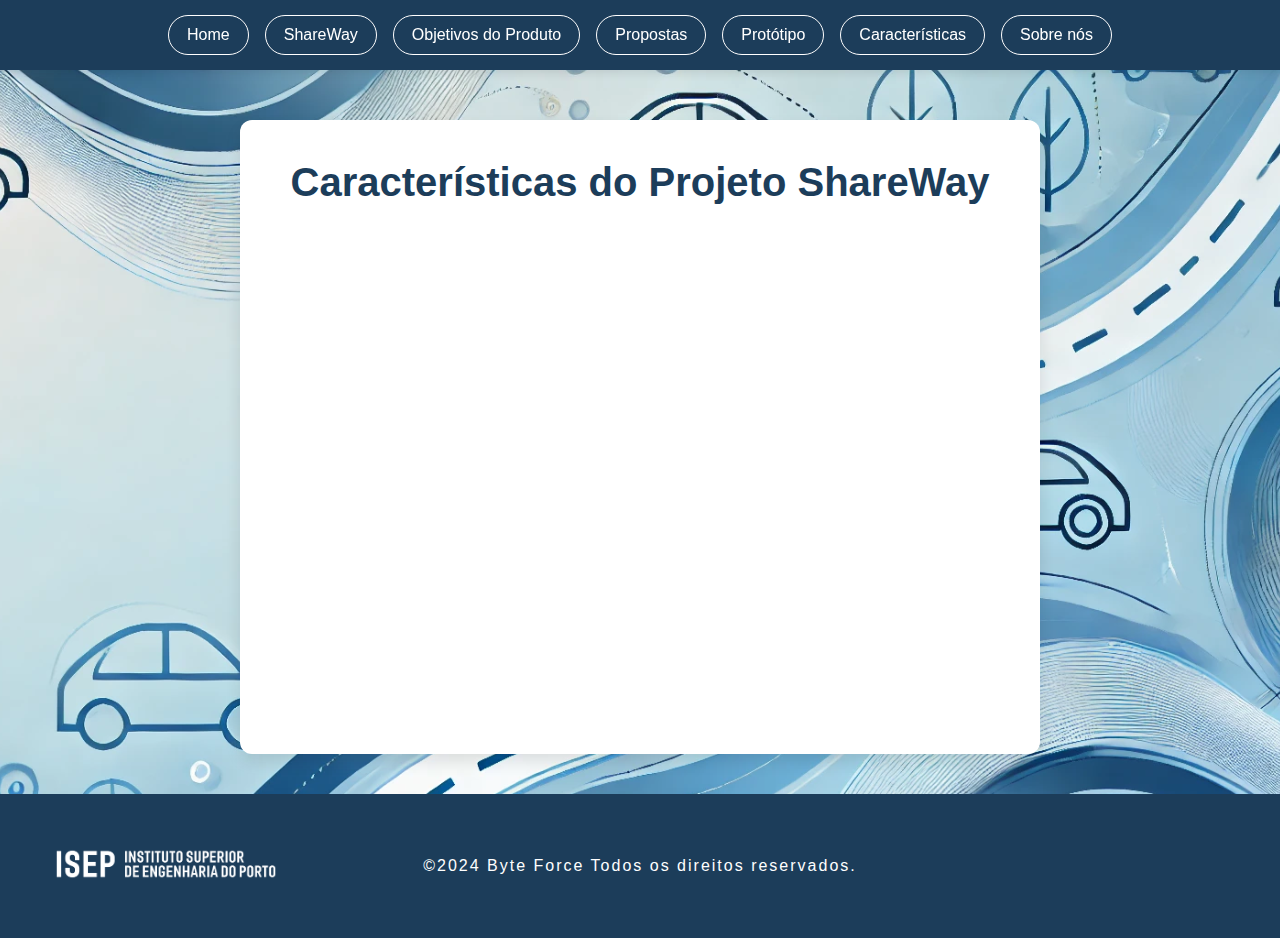
<file: Site_base/caracteristicas.html>
<!DOCTYPE html>
<html>

<head>
    <meta charset="UTF-8">
    <title>ShareWay/Características</title>
    <link rel="stylesheet" href="style.css">
</head>

<body>
    <div class="navbar">
        <a href="index.html"><button>Home</button></a>
        <a href="ShareWay.html"><button>ShareWay</button></a>
        <a href="objetivo.html"><button>Objetivos do Produto</button></a>
        <a href="reciprocidade.html"><button>Propostas</button></a>
        <a href="prototipo.html"><button>Protótipo</button></a>
        <a href="caracteristicas.html"><button>Características</button></a>
        <a href="sobrenos.html"><button>Sobre nós</button></a>
    </div>

    <div class="content">
        <h1>Características do Projeto ShareWay</h1>
        <p>
            <strong>Plataforma Mobile</strong>: Esta proposta permite que contribuam financeiramente com uma pequena quantia 
            para apoiar as despesas de combustível(método pagamento) ou que vá realizando uma troca de carro/condutor (troca de boleias). Assim, todos podem participar de forma justa e ativa, mesmo sem disponibilizar boleias.
        </p>
        <p>
            <strong>Otimização de boleias</strong>: Algoritmos para organizar boleias de forma eficiente, tendo em conta rotas, número de passageiros, horários e locais.
        </p>
        <p>
            <strong>Inteligência Artificial</strong>: Sugestões personalizadas de boleias com base no histórico e preferências dos utilizadores, além de previsão de procura.
        </p>
        <p>
            <strong>Segurança e Privacidade</strong>: Verificações rigorosas para motoristas, como confirmação de identidade com reconhecimento facial, histórico de avaliações 
            e verificação de antecedentes. Criptografia e políticas de privacidade asseguram a proteção dos dados dos utilizadores.
        </p>
        <p>
            <strong>Escalabilidade na Nuvem</strong>: Arquitetura distribuída para suportar um grande número de utilizadores, garantindo fiabilidade e eficiência.
        </p>
    </div>
</body>
<footer class="footer">
    <ul>
        <li class="center-text">©2024 Byte Force Todos os direitos reservados.</li>
        <li class="right-image"><img src="../images/isep_wordmark_expanded_white.png" height="80px" width="271.5px"></li>
    </ul>
</footer>

</html>
</file>
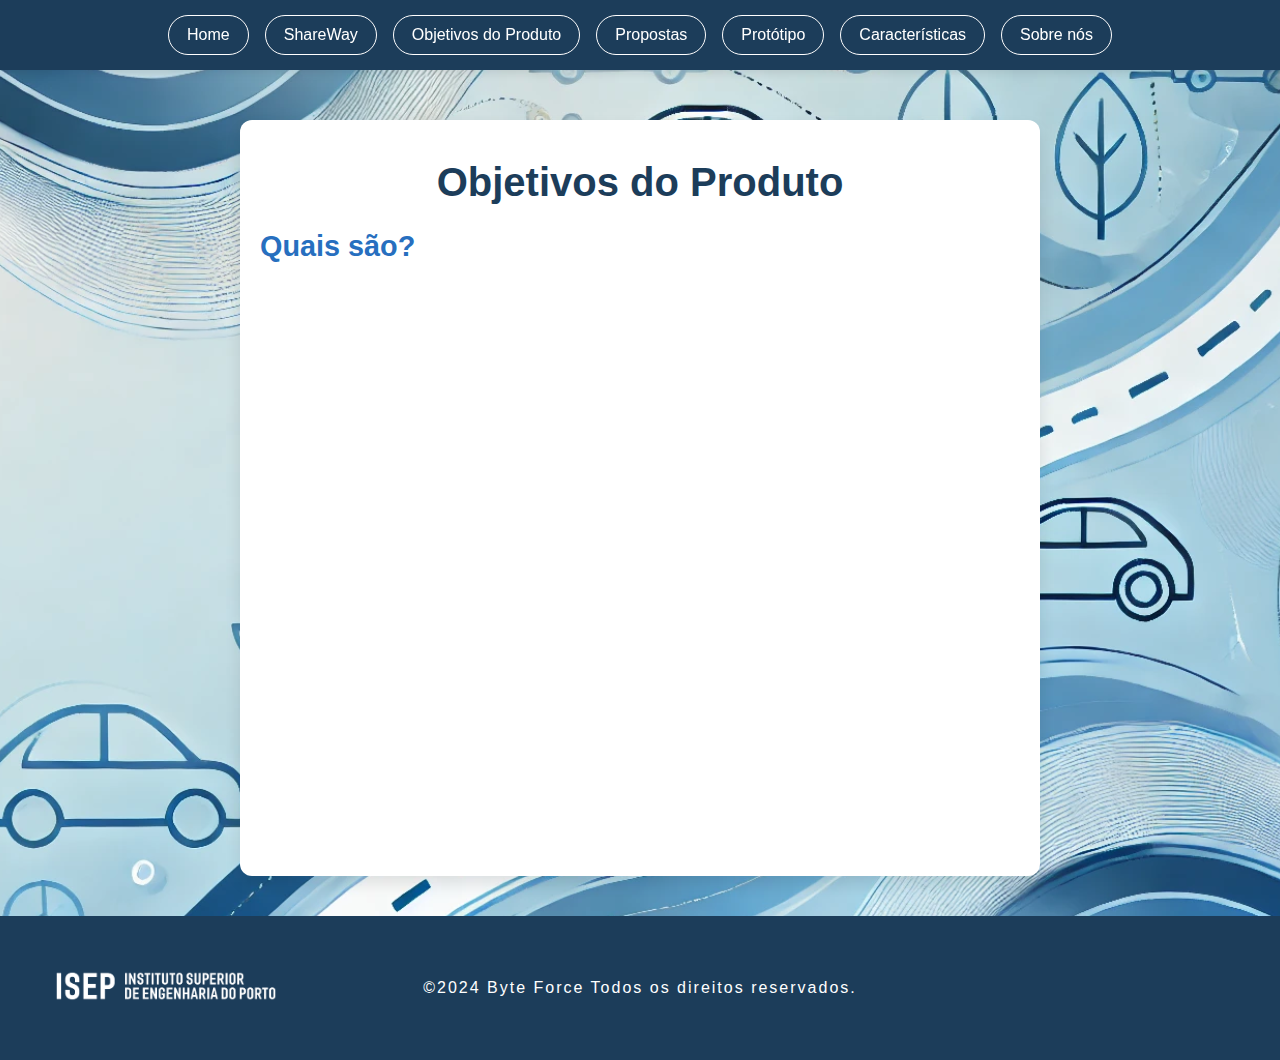
<file: Site_base/objetivo.html>
<!DOCTYPE html>
<html lang="pt">

<head>
    <meta charset="UTF-8">
    <meta name="viewport" content="width=device-width, initial-scale=1.0">
    <title>ByteForce | Objetivo</title>
    <link rel="stylesheet" href="style.css">
</head>

<body>
    <div class="navbar">
        <a href="indexe.html"><button>Home</button></a>
        <a href="ShareWay.html"><button>ShareWay</button></a>
        <a href="objetivo.html"><button>Objetivos do Produto</button></a>
        <a href="reciprocidade.html"><button>Propostas</button></a>
        <a href="prototipo.html"><button>Protótipo</button></a>
        <a href="caracteristicas.html"><button>Características</button></a>
        <a href="sobrenos.html"><button>Sobre nós</button></a>
    </div>

    <div class="content">
        <h1>Objetivos do Produto</h1>
        <h2>Quais são?</h2>
        <p>O ShareWay pretende revolucionar a forma como as pessoas se deslocam diariamente, oferecendo uma alternativa mais acolhedora e comunitária 
            face aos serviços tradicionais, como a Uber ou transporte público. O nosso foco é proporcionar uma experiência que combine eficiência, economia
             e conforto, mas também crie um sentido de pertença e ligação entre os utilizadores.
            <br><br>
            As deslocações para o trabalho ou universidade são, para muitos, momentos de stress e solidão. O ShareWay procura mudar isso, transformando cada
             viagem numa oportunidade de convívio, de reduzir o impacto ambiental e de partilhar despesas de forma justa. Ao contrário de serviços comerciais, 
             aqui a prioridade é o bem-estar dos utilizadores, promovendo viagens em pequenos grupos com interesses ou necessidades em comum.
            <br><br>
            O que nos distingue é o compromisso em criar uma rede de transporte que se adapta às pessoas, em vez de ser apenas um serviço utilitário.
             Apostamos numa mobilidade mais sustentável e humanizada, que valoriza a qualidade das interações e o apoio mútuo. Para potenciar este impacto, formamos 
             parcerias estratégicas com universidades, empresas e comunidades locais, criando soluções à medida de cada grupo, seja para deslocações diárias, eventos ou 
             trajetos específicos.
        </p>
    </div>
</body>
<footer class="footer">
    <ul>
        <li class="center-text">©2024 Byte Force Todos os direitos reservados.</li>
        <li class="right-image"><img src="../images/isep_wordmark_expanded_white.png" height="80px" width="271.5px"></li>
    </ul>
</footer>

</html>
</file>
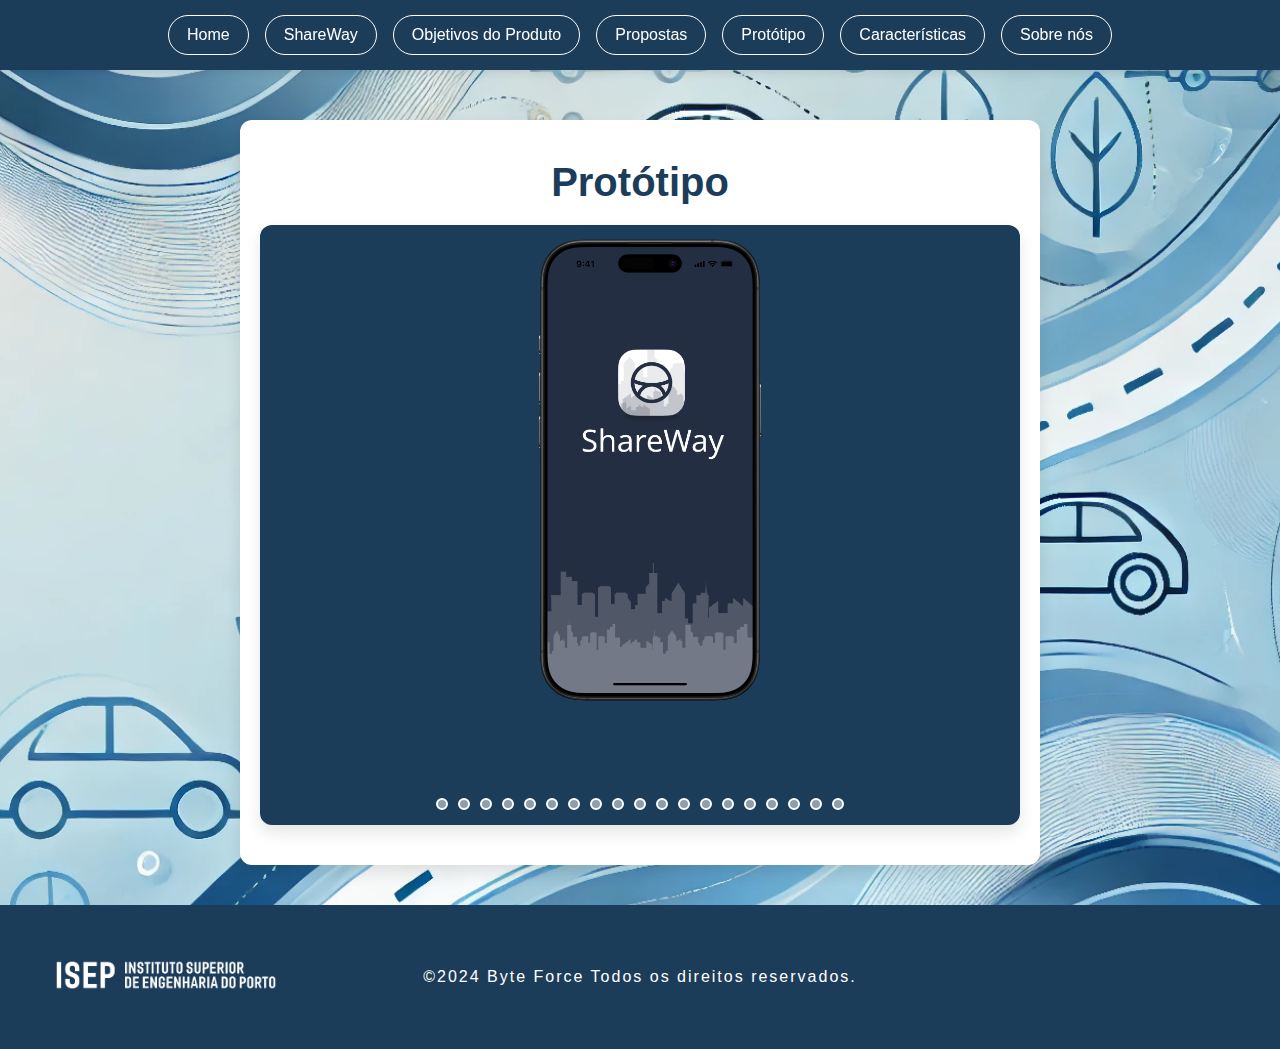
<file: Site_base/prototipo.html>
<!DOCTYPE html>
<html>

<head>
    <meta charset="UTF-8">
    <title>ShareWay/Financiamento</title>
    <link rel="stylesheet" href="style.css">
</head>

<body>
    <div class="navbar">
        <a href="index.html"><button>Home</button></a>
        <a href="ShareWay.html"><button>ShareWay</button></a>
        <a href="objetivo.html"><button>Objetivos do Produto</button></a>
        <a href="reciprocidade.html"><button>Propostas</button></a>
        <a href="prototipo.html"><button>Protótipo</button></a>
        <a href="caracteristicas.html"><button>Características</button></a>
        <a href="sobrenos.html"><button>Sobre nós</button></a>
    </div>

    <div class="content">
        <h1>Protótipo</h1>
        <div class="carousel">
            <input type="radio" name="carousel" id="item1" checked>
            <input type="radio" name="carousel" id="item2">
            <input type="radio" name="carousel" id="item3">
            <input type="radio" name="carousel" id="item4">
            <input type="radio" name="carousel" id="item5">
            <input type="radio" name="carousel" id="item6">
            <input type="radio" name="carousel" id="item7">
            <input type="radio" name="carousel" id="item8">
            <input type="radio" name="carousel" id="item9">
            <input type="radio" name="carousel" id="item10">
            <input type="radio" name="carousel" id="item11">
            <input type="radio" name="carousel" id="item12">
            <input type="radio" name="carousel" id="item13">
            <input type="radio" name="carousel" id="item14">
            <input type="radio" name="carousel" id="item15">
            <input type="radio" name="carousel" id="item16">
            <input type="radio" name="carousel" id="item17">
            <input type="radio" name="carousel" id="item18">
            <input type="radio" name="carousel" id="item19">

            
            <div class="carousel-container">
                <div class="carousel-item"><img src="../images/Tela Inicial.png" alt="Imagem 1"></div>
                <div class="carousel-item"><img src="../images/Pedir Boleia.png" alt="Imagem 2"></div>
                <div class="carousel-item"><img src="../images/Nice to meet you.png" alt="Imagem 3"></div>
                <div class="carousel-item"><img src="../images/Sign Up.png" alt="Imagem 4"></div>
                <div class="carousel-item"><img src="../images/Sign In.png" alt="Imagem 5"></div>
                <div class="carousel-item"><img src="../images/Home.png" alt="Imagem 6"></div>
                <div class="carousel-item"><img src="../images/Choose Vehicle Type.png" alt="Imagem 7"></div>
                <div class="carousel-item"><img src="../images/GRupo.png" alt="Imagem 8"></div>
                <div class="carousel-item"><img src="../images/Select Driver.png" alt="Imagem 9"></div>
                <div class="carousel-item"><img src="../images/My account.png" alt="Imagem 10"></div>
                <div class="carousel-item"><img src="../images/Side bar.png" alt="Imagem 11"></div>
                <div class="carousel-item"><img src="../images/Chat.png" alt="Imagem 12"></div>
                <div class="carousel-item"><img src="../images/Notificações.png" alt="Imagem 13"></div>
                <div class="carousel-item"><img src="../images/Doação.png" alt="Imagem 14"></div>
                <div class="carousel-item"><img src="../images/Convidar Amigos.png" alt="Imagem 15"></div>
                <div class="carousel-item"><img src="../images/Wallet.png" alt="Imagem 16"></div>
                <div class="carousel-item"><img src="../images/Boleias.png" alt="Imagem 17"></div>
                <div class="carousel-item"><img src="../images/Carro.png" alt="Imagem 18"></div>
                <div class="carousel-item"><img src="../images/Método Pagamento.png" alt="Imagem 19"></div>
            </div>
        
            <div class="carousel-controls">
                <label for="item1" class="control"></label>
                <label for="item2" class="control"></label>
                <label for="item3" class="control"></label>
                <label for="item4" class="control"></label>
                <label for="item5" class="control"></label>
                <label for="item6" class="control"></label>
                <label for="item7" class="control"></label>
                <label for="item8" class="control"></label>
                <label for="item9" class="control"></label>
                <label for="item10" class="control"></label>
                <label for="item11" class="control"></label>
                <label for="item12" class="control"></label>
                <label for="item13" class="control"></label>
                <label for="item14" class="control"></label>
                <label for="item15" class="control"></label>
                <label for="item16" class="control"></label>
                <label for="item17" class="control"></label>
                <label for="item18" class="control"></label>
                <label for="item19" class="control"></label>
            </div>
        </div>
    </div>
</body>
<footer class="footer">
    <ul>
        <li class="center-text">©2024 Byte Force Todos os direitos reservados.</li>
        <li class="right-image"><img src="../images/isep_wordmark_expanded_white.png" height="80px" width="271.5px"></li>
    </ul>
</footer>

</html>
</file>
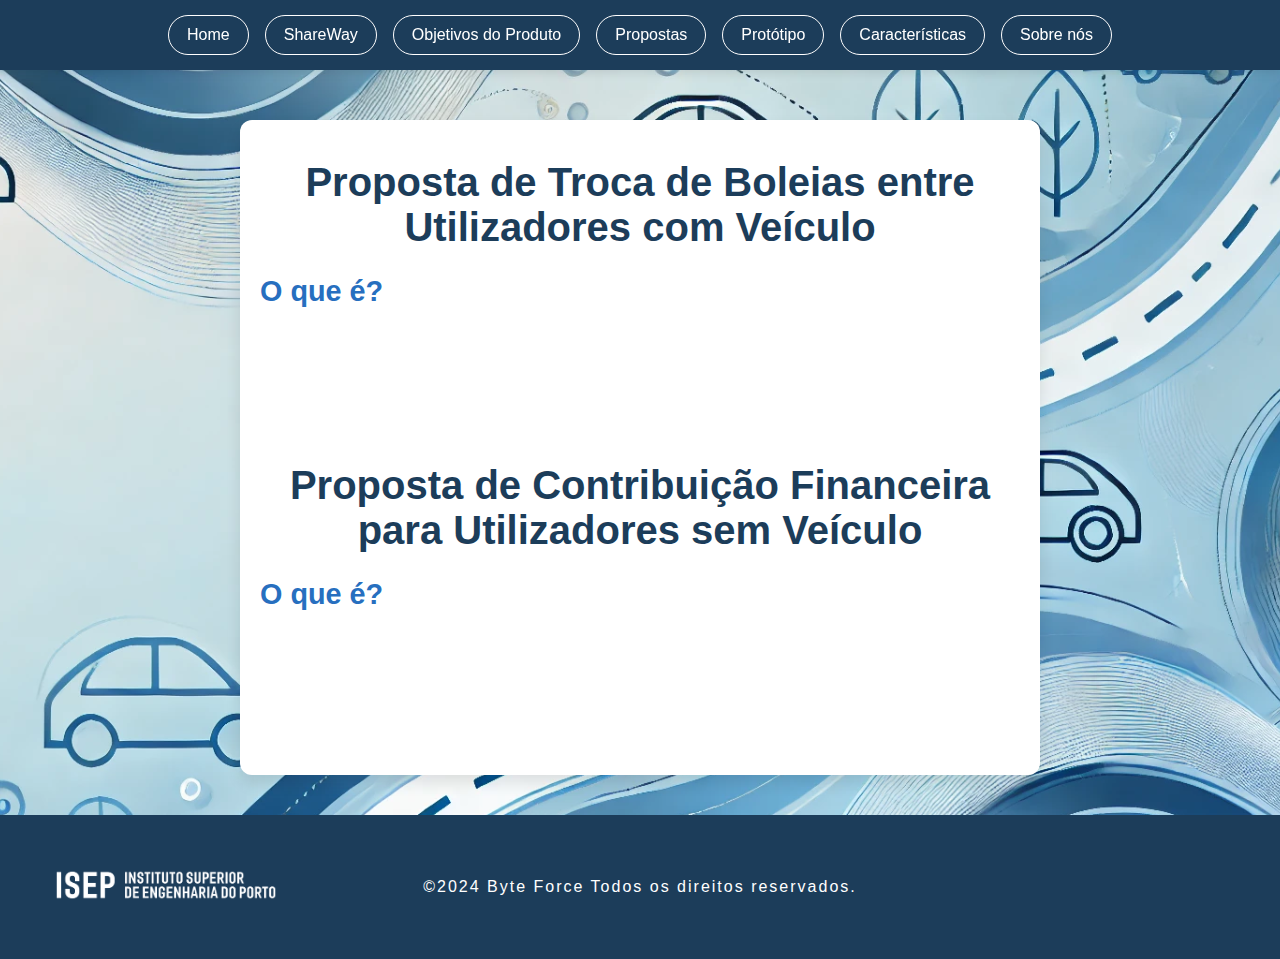
<file: Site_base/reciprocidade.html>
<!DOCTYPE html>
<html>

<head>
    <meta charset="UTF-8">
    <title>ShareWay/Reciprocidade</title>
    <link rel="stylesheet" href="style.css">
</head>

<body>
    <div class="navbar">
        <a href="index.html"><button>Home</button></a>
        <a href="ShareWay.html"><button>ShareWay</button></a>
        <a href="objetivo.html"><button>Objetivos do Produto</button></a>
        <a href="reciprocidade.html"><button>Propostas</button></a>
        <a href="prototipo.html"><button>Protótipo</button></a>
        <a href="caracteristicas.html"><button>Características</button></a>
        <a href="sobrenos.html"><button>Sobre nós</button></a>
    </div>

    <div class="content">
        <h1>Proposta de Troca de Boleias entre Utilizadores com Veículo</h1>
        <h2>O que é?</h2>
        <p>
            Este modelo incentiva a reciprocidade, permitindo que utilizadores com veículo contribuam como motoristas depois de beneficiarem de boleias. 
            O sistema oferece até 2 viagens sem a necessidade de oferecer o carro, promovendo um ciclo justo e equilibrado de partilha. Para quem não tem veículo, 
            existe uma alternativa que assegura a contribuição de todos.
        </p>
        <h1>Proposta de Contribuição Financeira para Utilizadores sem Veículo</h1>
        <h2>O que é?</h2>
        <p>
            Destinada a utilizadores sem carro, esta proposta permite que contribuam financeiramente com uma pequena quantia para apoiar as despesas de combustível e desgaste material. 
            Assim, todos podem participar de forma justa e ativa, mesmo sem disponibilizar boleias.
        </p>
    </div>
</body>
<footer class="footer">
    <ul>
        <li class="center-text">©2024 Byte Force Todos os direitos reservados.</li>
        <li class="right-image"><img src="../images/isep_wordmark_expanded_white.png" height="80px" width="271.5px"></li>
    </ul>
</footer>

</html>
</file>
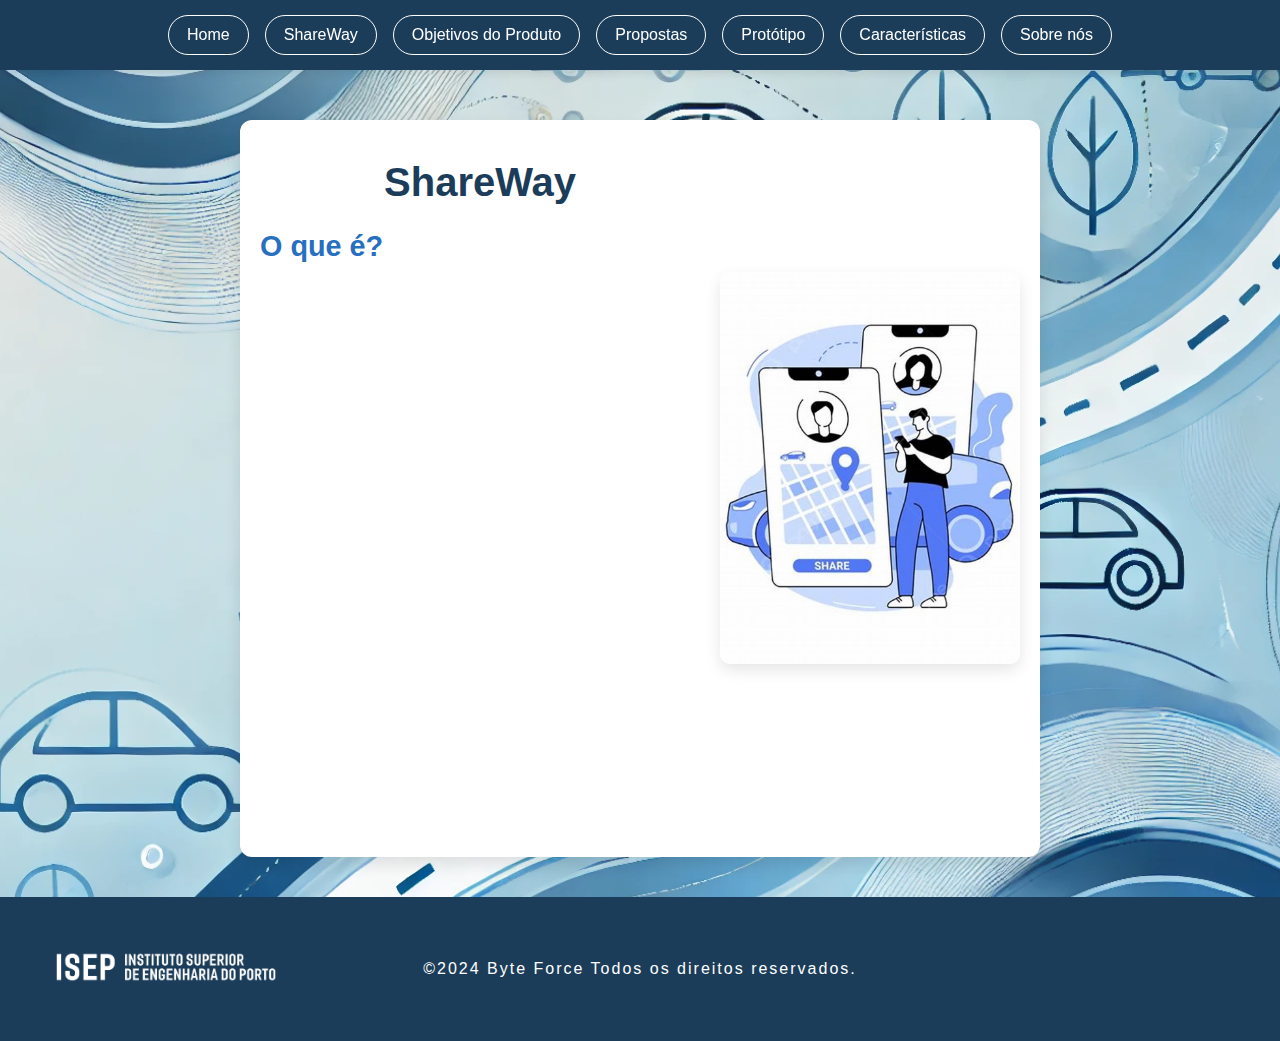
<file: Site_base/ShareWay.html>
<!DOCTYPE html>
<html>

<head>
    <meta charset="UTF-8">
    <title>ByteForce/ShareWay</title>
    <link rel="stylesheet" href="style.css">
</head>

<body>
    <div class="navbar">
        <a href="index.html"><button>Home</button></a>
        <a href="ShareWay.html"><button>ShareWay</button></a>
        <a href="objetivo.html"><button>Objetivos do Produto</button></a>
        <a href="reciprocidade.html"><button>Propostas</button></a>
        <a href="prototipo.html"><button>Protótipo</button></a>
        <a href="caracteristicas.html"><button>Características</button></a>
        <a href="sobrenos.html"><button>Sobre nós</button></a>
    </div>

    <div class="content">
    <div class="text-image-container">
        <div class="text-content">
            <h1>ShareWay</h1>
            <h2>O que é?</h2>
            <p>
                O ShareWay é uma solução de mobilidade sustentável que permite a partilha de viagens entre pessoas com destinos semelhantes, reduzindo custos, trânsito e impacto ambiental. Numa altura em que conveniência, economia e responsabilidade ambiental são prioritárias, o ShareWay surge como uma alternativa prática ao transporte individual.
                <br><br>
                Este serviço é ideal para trabalhadores, estudantes e qualquer pessoa que se desloque regularmente ou ocasionalmente. Ao partilhar viagens, os utilizadores podem dividir despesas como combustível e portagens, beneficiando de deslocações mais confortáveis e menos stressantes. Além disso, o ShareWay promove a criação de uma comunidade colaborativa, ampliando o convívio e as redes de contactos entre passageiros.
            </p>
        </div>
        <img src="../images/image 6.jpg" alt="Imagem ilustrando colaboração" class="side-image" />
      </div>
    </div>
</body>
<footer class="footer">
    <ul>
        <li class="center-text">©2024 Byte Force Todos os direitos reservados.</li>
        <li class="right-image"><img src="../images/isep_wordmark_expanded_white.png" height="80px" width="271.5px"></li>
    </ul>
</footer>

</html>
</file>
<file: style.css>
*{
    margin: 0;
    padding: 0;
    box-sizing: border-box;
  }
  
  body {
      font-family: Arial, sans-serif;
      background-color: #e0f7ff;
      background-image: url('../images/imagemdefundo.webp');
      background-size: cover;
      background-position: center center;
      color: #333;
      display: flex;
      flex-direction: column;
      align-items: center;
      padding-top: 80px;
  }
  
  .navbar {
      width: 100%;
      position: fixed;
      top: 0;
      background-color: #1c3d5a;
      display: flex;
      justify-content: center;
      padding: 15px 0;
      box-shadow: 0 2px 10px rgba(0, 0, 0, 0.1);
      z-index: 10;
  }
  
  .navbar a {
      text-decoration: none;
  }
  
  .navbar button {
      background: transparent;
      color: #ffffff;
      border: 1px solid #ffffff;
      padding: 10px 18px;
      margin: 0 8px;
      cursor: pointer;
      font-size: 16px;
      border-radius: 20px;
      transition: background-color 0.3s, color 0.3s;
  }
  
  .navbar button:hover {
      background-color: #ffffff;
      color: #1c3d5a;
  }
  
  .content {
      max-width: 800px;
      margin: 40px auto;
      padding: 40px 20px;
      background-color: #ffffff;
      border-radius: 12px;
      box-shadow: 0 8px 15px rgba(0, 0, 0, 0.1);
      text-align: justify;
  }
  
  h1 {
      color: #1c3d5a;
      font-size: 2.5em;
      margin-bottom: 20px;
      font-weight: bold;
      text-align: center;
  }
  
  h2 {
      color: #276fbf;
      font-size: 1.8em;
      margin-top: 25px;
      margin-bottom: 15px;
  }
  
  p {
      line-height: 1.7;
      color: #555;
      margin-bottom: 20px;
      font-size: 1.1em;
      opacity: 0;
      transform: translateY(20px);
      animation: fadeInUp 0.5s ease forwards;
  }
  
  a {
      color: #276fbf;
      text-decoration: none;
      font-weight: bold;
  }
  
  a:hover {
      color: #1c3d5a;
  }
  
  @keyframes fadeInUp {
      to {
          opacity: 1;
          transform: translateY(0);
      }
  }
  
  strong {
      color: #276fbf;
  }
  .footer {
    box-sizing: border-box;
    background-color: #1c3d5a;
    padding: 20px;
    position: relative;
    width: 100%;
    bottom:0;
}

.footer ul {
    display: flex; 
    justify-content: space-between; 
    align-items: center; 
    padding: 0;
    margin: 0;
    list-style-type: none;
}

.footer li {
    color: #ffffff;
    font-size: 16px;
    font-weight: 300;
    letter-spacing: 2px;
    margin: 0;
    padding: 10px;
}

.center-text {
    position: absolute;
    left: 50%;
    transform: translateX(-50%);
    text-align: center;
    color: #ffffff;
    font-size: 16px;
    font-weight: 300;
    letter-spacing: 2px;
}

.carousel-wrapper {
    display: flex;
    justify-content: center;
    align-items: center;
    margin: 20px auto;
    max-width: 100%;
    padding: 20px;
}

.carousel {
    position: relative;
    height: 600px; 
    overflow: hidden;
    border-radius: 12px;
    background-color: #1c3d5a; 
    box-shadow: 0 8px 15px rgba(0, 0, 0, 0.1);
}

.carousel-container {
    display: flex;
    width: calc(780px * 19);
    transition: transform 0.5s ease-in-out;
}

.carousel-item {
    flex: 0 0 780px;
    display: flex;
    justify-content: center;
    align-items: center;
}

.carousel-item img {
    width: 250px;
    height: auto;
    object-fit: cover;
    border-radius: 12px;
}

input[type="radio"] {
    display: none;
}

#item1:checked ~ .carousel-container {
    transform: translateX(0);
}

#item2:checked ~ .carousel-container {
    transform: translateX(-780px); 
}

#item3:checked ~ .carousel-container {
    transform: translateX(-1560px); 
}

#item4:checked ~ .carousel-container {
    transform: translateX(-2340px); 
}

#item5:checked ~ .carousel-container {
    transform: translateX(-3120px); 
}

#item6:checked ~ .carousel-container {
    transform: translateX(-3900px); 
}

#item7:checked ~ .carousel-container {
    transform: translateX(-4680px); 
}

#item8:checked ~ .carousel-container {
    transform: translateX(-5460px); 
}

#item9:checked ~ .carousel-container {
    transform: translateX(-6240px); 
}

#item10:checked ~ .carousel-container {
    transform: translateX(-7020px); 
}

#item11:checked ~ .carousel-container {
    transform: translateX(-7800px); 
}

#item12:checked ~ .carousel-container {
    transform: translateX(-8580px); 
}

#item13:checked ~ .carousel-container {
    transform: translateX(-9360px); 
}

#item14:checked ~ .carousel-container {
    transform: translateX(-10140px);
}

#item15:checked ~ .carousel-container {
    transform: translateX(-10920px); 
}

#item16:checked ~ .carousel-container {
    transform: translateX(-11700px); 
}

#item17:checked ~ .carousel-container {
    transform: translateX(-12480px);
}

#item18:checked ~ .carousel-container {
    transform: translateX(-13260px); 
}

#item19:checked ~ .carousel-container {
    transform: translateX(-14040px); 
}

.carousel-controls {
    position: absolute;
    bottom: 15px;
    left: 50%;
    transform: translateX(-50%);
    display: flex;
    gap: 10px;
}

.control {
    color: #1c3d5a;
    width: 12px;
    height: 12px;
    border: 2px solid #fff;
    background-color: rgba(255, 255, 255, 0.5);
    border-radius: 50%;
    cursor: pointer;
    transition: background-color 0.3s;
}

.control:hover {
    background-color: #fff;
}

.team-section {
    text-align: center;
    margin: 60px 0;
}

.team-section h2 {
    color: #276fbf;
    font-size: 2em;
    margin-bottom: 20px;
}

.team-container {
    display: flex;
    flex-wrap: wrap;
    justify-content: center;
    gap: 20px;
    margin-top: 30px;
}

.team-member {
    position: relative;
    background-color: #ffffff;
    width: 250px;
    border-radius: 10px;
    overflow: hidden;
    box-shadow: 0 6px 15px rgba(0, 0, 0, 0.1);
    text-align: center;
    transition: transform 0.3s ease-in-out;
    display: flex;
    flex-direction: column;
    justify-content: flex-start;
    padding: 10px;
}

.team-member:hover {
    transform: scale(1.05);
}

.team-member img {
    width: 100%;
    height: 250px;
    border-radius: 10px;
    object-fit: cover;
    border-bottom: 2px solid #f2f2f2;
}

.member-info {
    padding: 20px;
    position: relative;
}

.member-info h3 {
    font-size: 1.2em;
    color: #276fbf;
    margin-bottom: 5px;
}

.member-info p {
    font-size: 1em;
}

.info-overlay {
    display: none; 
    position: absolute;
    top: 0;
    left: 0;
    width: 100%;
    background-color: #1c3d5a; 
    text-align: center;
    padding: 20px;
    border-radius: 10px;
    box-sizing: border-box;
    opacity: 0;
    transition: opacity 0.3s ease-in-out;
    height: 250px; 
    display: flex;
    flex-direction: column;
    justify-content: center;
}

.team-member:hover .info-overlay {
    display: block; 
    opacity: 1;
}

.team-member:hover .member-info {
    height: 250px; 
}

.center-image {
    display: block;
    margin: 20px auto;
    max-width: 760px;
    height: auto;
    border-radius: 10px;
    box-shadow: 0 6px 15px rgba(0, 0, 0, 0.1);
  }
  
  .text-image-container {
    display: flex;
    align-items: center; 
    gap: 20px; 
    margin-bottom: 40px;
  }
  
  .text-content {
    flex: 1;
  }
  
  .side-image {
    max-width: 300px; 
    height: auto; 
    border-radius: 10px; 
    box-shadow: 0 6px 15px rgba(0, 0, 0, 0.1); 
  }
</file>
<file: Site_base/style.css>
*{
    margin: 0;
    padding: 0;
    box-sizing: border-box;
  }
  
  body {
      font-family: Arial, sans-serif;
      background-color: #e0f7ff;
      background-image: url('../images/imagemdefundo.webp');
      background-size: cover;
      background-position: center center;
      color: #333;
      display: flex;
      flex-direction: column;
      align-items: center;
      padding-top: 80px;
  }
  
  .navbar {
      width: 100%;
      position: fixed;
      top: 0;
      background-color: #1c3d5a;
      display: flex;
      justify-content: center;
      padding: 15px 0;
      box-shadow: 0 2px 10px rgba(0, 0, 0, 0.1);
      z-index: 10;
  }
  
  .navbar a {
      text-decoration: none;
  }
  
  .navbar button {
      background: transparent;
      color: #ffffff;
      border: 1px solid #ffffff;
      padding: 10px 18px;
      margin: 0 8px;
      cursor: pointer;
      font-size: 16px;
      border-radius: 20px;
      transition: background-color 0.3s, color 0.3s;
  }
  
  .navbar button:hover {
      background-color: #ffffff;
      color: #1c3d5a;
  }
  
  .content {
      max-width: 800px;
      margin: 40px auto;
      padding: 40px 20px;
      background-color: #ffffff;
      border-radius: 12px;
      box-shadow: 0 8px 15px rgba(0, 0, 0, 0.1);
      text-align: justify;
  }
  
  h1 {
      color: #1c3d5a;
      font-size: 2.5em;
      margin-bottom: 20px;
      font-weight: bold;
      text-align: center;
  }
  
  h2 {
      color: #276fbf;
      font-size: 1.8em;
      margin-top: 25px;
      margin-bottom: 15px;
  }
  
  p {
      line-height: 1.7;
      color: #555;
      margin-bottom: 20px;
      font-size: 1.1em;
      opacity: 0;
      transform: translateY(20px);
      animation: fadeInUp 0.5s ease forwards;
  }
  
  a {
      color: #276fbf;
      text-decoration: none;
      font-weight: bold;
  }
  
  a:hover {
      color: #1c3d5a;
  }
  
  @keyframes fadeInUp {
      to {
          opacity: 1;
          transform: translateY(0);
      }
  }
  
  strong {
      color: #276fbf;
  }
  .footer {
    box-sizing: border-box;
    background-color: #1c3d5a;
    padding: 20px;
    position: relative;
    width: 100%;
    bottom:0;
}

.footer ul {
    display: flex; 
    justify-content: space-between; 
    align-items: center; 
    padding: 0;
    margin: 0;
    list-style-type: none;
}

.footer li {
    color: #ffffff;
    font-size: 16px;
    font-weight: 300;
    letter-spacing: 2px;
    margin: 0;
    padding: 10px;
}

.center-text {
    position: absolute;
    left: 50%;
    transform: translateX(-50%);
    text-align: center;
    color: #ffffff;
    font-size: 16px;
    font-weight: 300;
    letter-spacing: 2px;
}

.carousel-wrapper {
    display: flex;
    justify-content: center;
    align-items: center;
    margin: 20px auto;
    max-width: 100%;
    padding: 20px;
}

.carousel {
    position: relative;
    height: 600px; 
    overflow: hidden;
    border-radius: 12px;
    background-color: #1c3d5a; 
    box-shadow: 0 8px 15px rgba(0, 0, 0, 0.1);
}

.carousel-container {
    display: flex;
    width: calc(780px * 19);
    transition: transform 0.5s ease-in-out;
}

.carousel-item {
    flex: 0 0 780px;
    display: flex;
    justify-content: center;
    align-items: center;
}

.carousel-item img {
    width: 250px;
    height: auto;
    object-fit: cover;
    border-radius: 12px;
}

input[type="radio"] {
    display: none;
}

#item1:checked ~ .carousel-container {
    transform: translateX(0);
}

#item2:checked ~ .carousel-container {
    transform: translateX(-780px); 
}

#item3:checked ~ .carousel-container {
    transform: translateX(-1560px); 
}

#item4:checked ~ .carousel-container {
    transform: translateX(-2340px); 
}

#item5:checked ~ .carousel-container {
    transform: translateX(-3120px); 
}

#item6:checked ~ .carousel-container {
    transform: translateX(-3900px); 
}

#item7:checked ~ .carousel-container {
    transform: translateX(-4680px); 
}

#item8:checked ~ .carousel-container {
    transform: translateX(-5460px); 
}

#item9:checked ~ .carousel-container {
    transform: translateX(-6240px); 
}

#item10:checked ~ .carousel-container {
    transform: translateX(-7020px); 
}

#item11:checked ~ .carousel-container {
    transform: translateX(-7800px); 
}

#item12:checked ~ .carousel-container {
    transform: translateX(-8580px); 
}

#item13:checked ~ .carousel-container {
    transform: translateX(-9360px); 
}

#item14:checked ~ .carousel-container {
    transform: translateX(-10140px);
}

#item15:checked ~ .carousel-container {
    transform: translateX(-10920px); 
}

#item16:checked ~ .carousel-container {
    transform: translateX(-11700px); 
}

#item17:checked ~ .carousel-container {
    transform: translateX(-12480px);
}

#item18:checked ~ .carousel-container {
    transform: translateX(-13260px); 
}

#item19:checked ~ .carousel-container {
    transform: translateX(-14040px); 
}

.carousel-controls {
    position: absolute;
    bottom: 15px;
    left: 50%;
    transform: translateX(-50%);
    display: flex;
    gap: 10px;
}

.control {
    color: #1c3d5a;
    width: 12px;
    height: 12px;
    border: 2px solid #fff;
    background-color: rgba(255, 255, 255, 0.5);
    border-radius: 50%;
    cursor: pointer;
    transition: background-color 0.3s;
}

.control:hover {
    background-color: #fff;
}

.team-section {
    text-align: center;
    margin: 60px 0;
}

.team-section h2 {
    color: #276fbf;
    font-size: 2em;
    margin-bottom: 20px;
}

.team-container {
    display: flex;
    flex-wrap: wrap;
    justify-content: center;
    gap: 20px;
    margin-top: 30px;
}

.team-member {
    position: relative;
    background-color: #ffffff;
    width: 250px;
    border-radius: 10px;
    overflow: hidden;
    box-shadow: 0 6px 15px rgba(0, 0, 0, 0.1);
    text-align: center;
    transition: transform 0.3s ease-in-out;
    display: flex;
    flex-direction: column;
    justify-content: flex-start;
    padding: 10px;
}

.team-member:hover {
    transform: scale(1.05);
}

.team-member img {
    width: 100%;
    height: 250px;
    border-radius: 10px;
    object-fit: cover;
    border-bottom: 2px solid #f2f2f2;
}

.member-info {
    padding: 20px;
    position: relative;
}

.member-info h3 {
    font-size: 1.2em;
    color: #276fbf;
    margin-bottom: 5px;
}

.member-info p {
    font-size: 1em;
}

.info-overlay {
    display: none; 
    position: absolute;
    top: 0;
    left: 0;
    width: 100%;
    background-color: #1c3d5a; 
    text-align: center;
    padding: 20px;
    border-radius: 10px;
    box-sizing: border-box;
    opacity: 0;
    transition: opacity 0.3s ease-in-out;
    height: 250px; 
    display: flex;
    flex-direction: column;
    justify-content: center;
}

.team-member:hover .info-overlay {
    display: block; 
    opacity: 1;
}

.team-member:hover .member-info {
    height: 250px; 
}

.center-image {
    display: block;
    margin: 20px auto;
    max-width: 760px;
    height: auto;
    border-radius: 10px;
    box-shadow: 0 6px 15px rgba(0, 0, 0, 0.1);
  }
  
  .text-image-container {
    display: flex;
    align-items: center; 
    gap: 20px; 
    margin-bottom: 40px;
  }
  
  .text-content {
    flex: 1;
  }
  
  .side-image {
    max-width: 300px; 
    height: auto; 
    border-radius: 10px; 
    box-shadow: 0 6px 15px rgba(0, 0, 0, 0.1); 
  }
</file>
